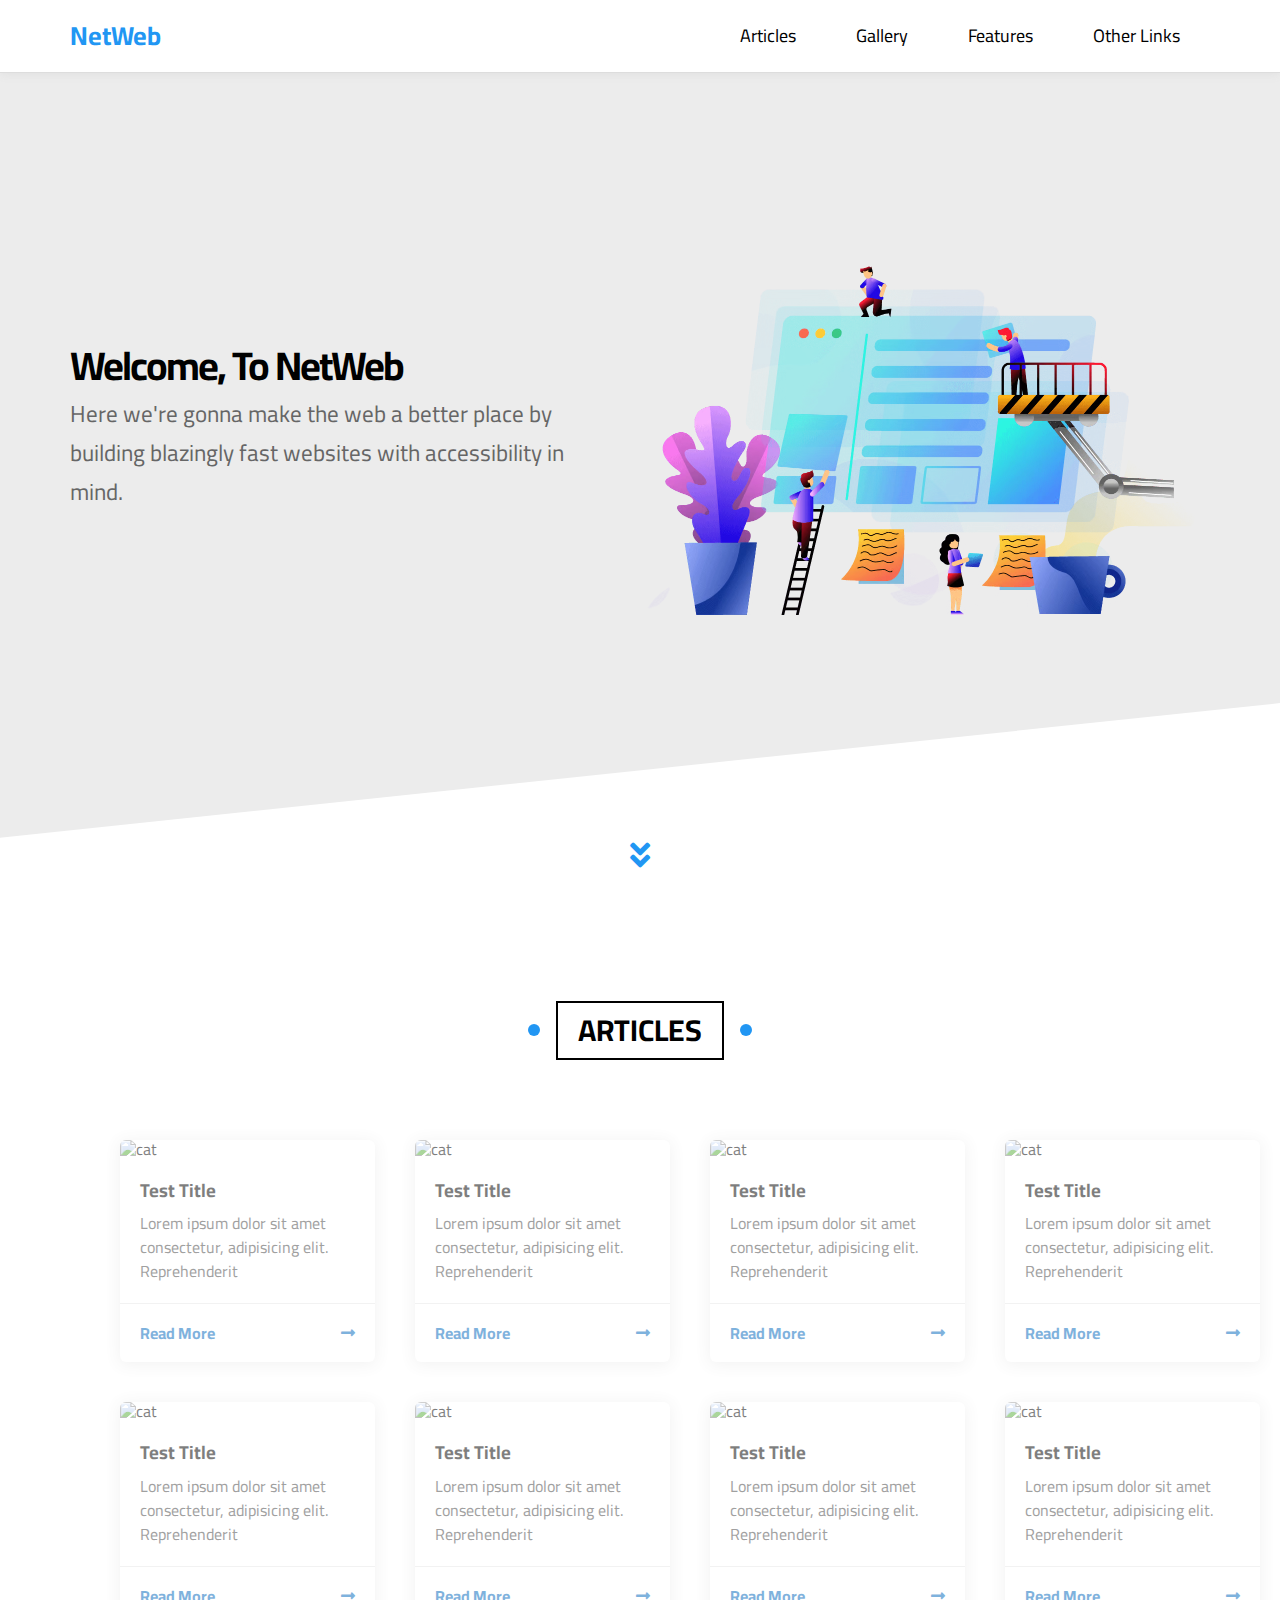
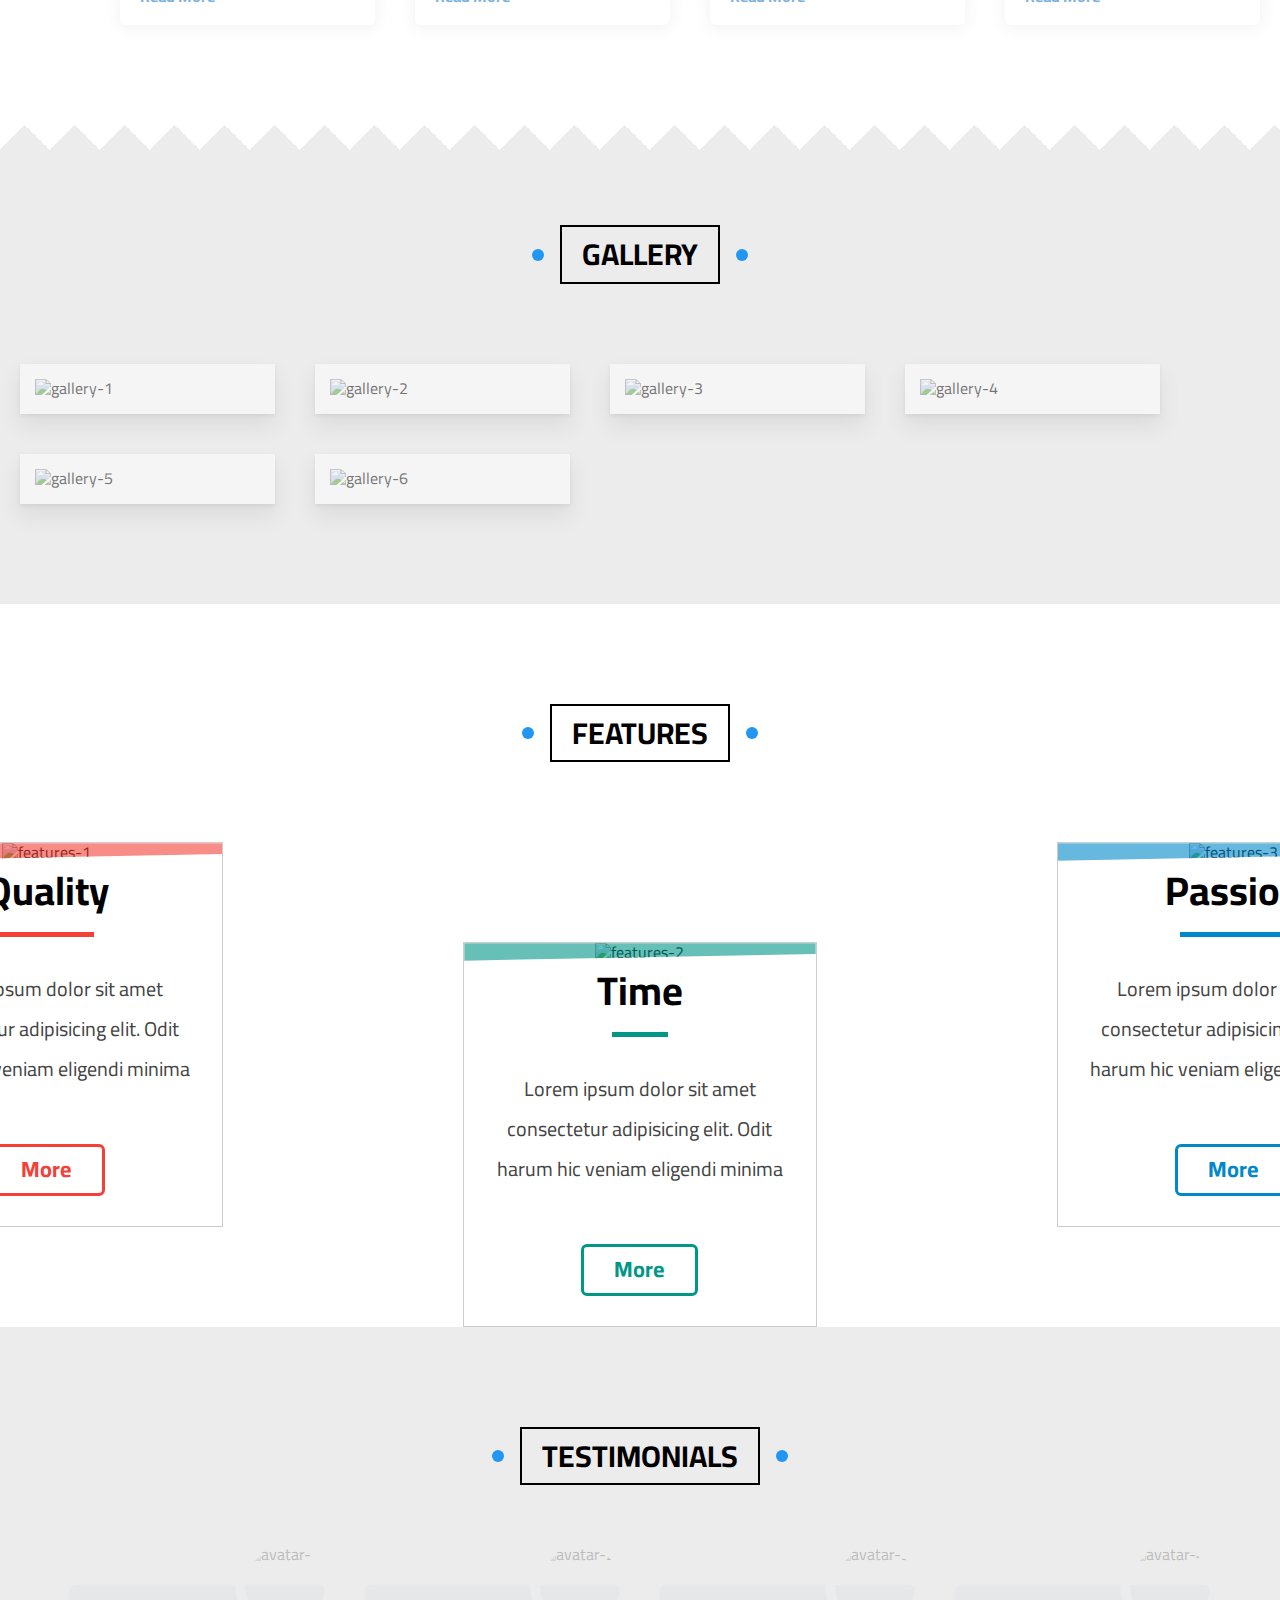
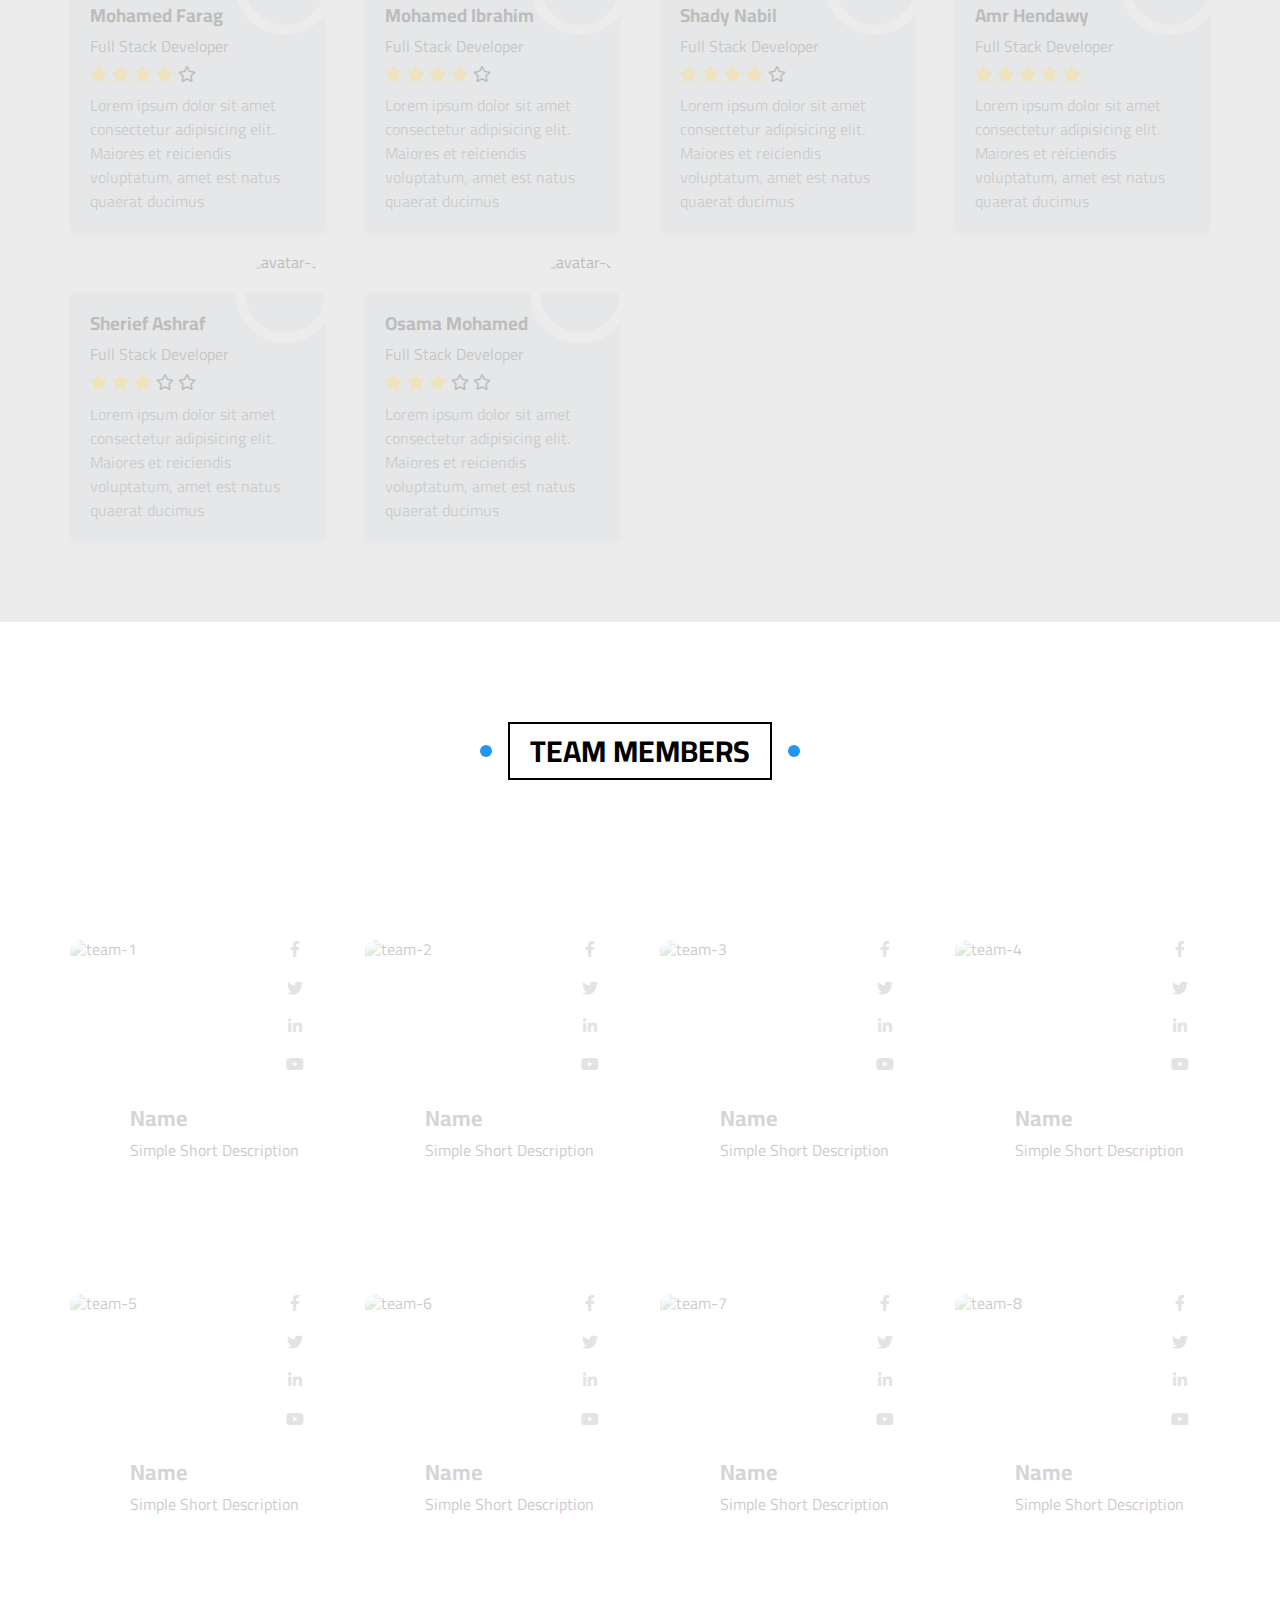
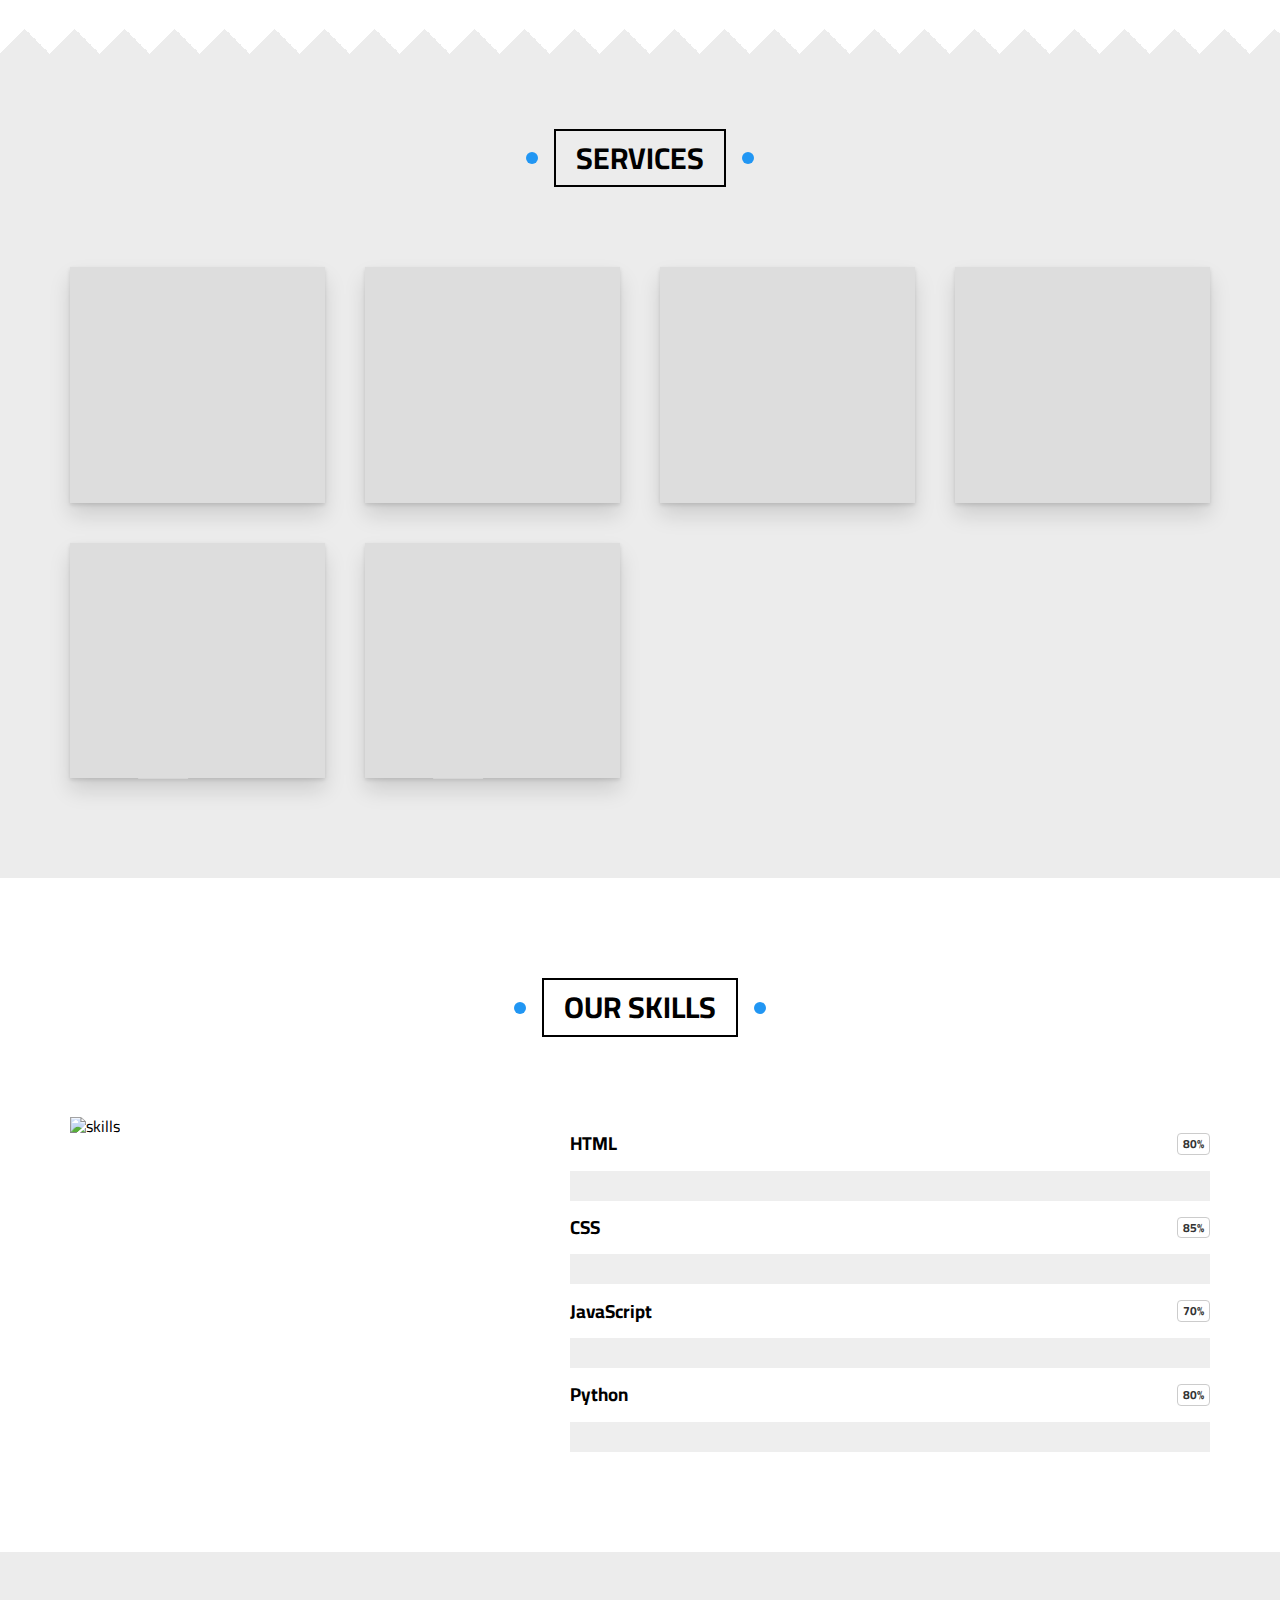
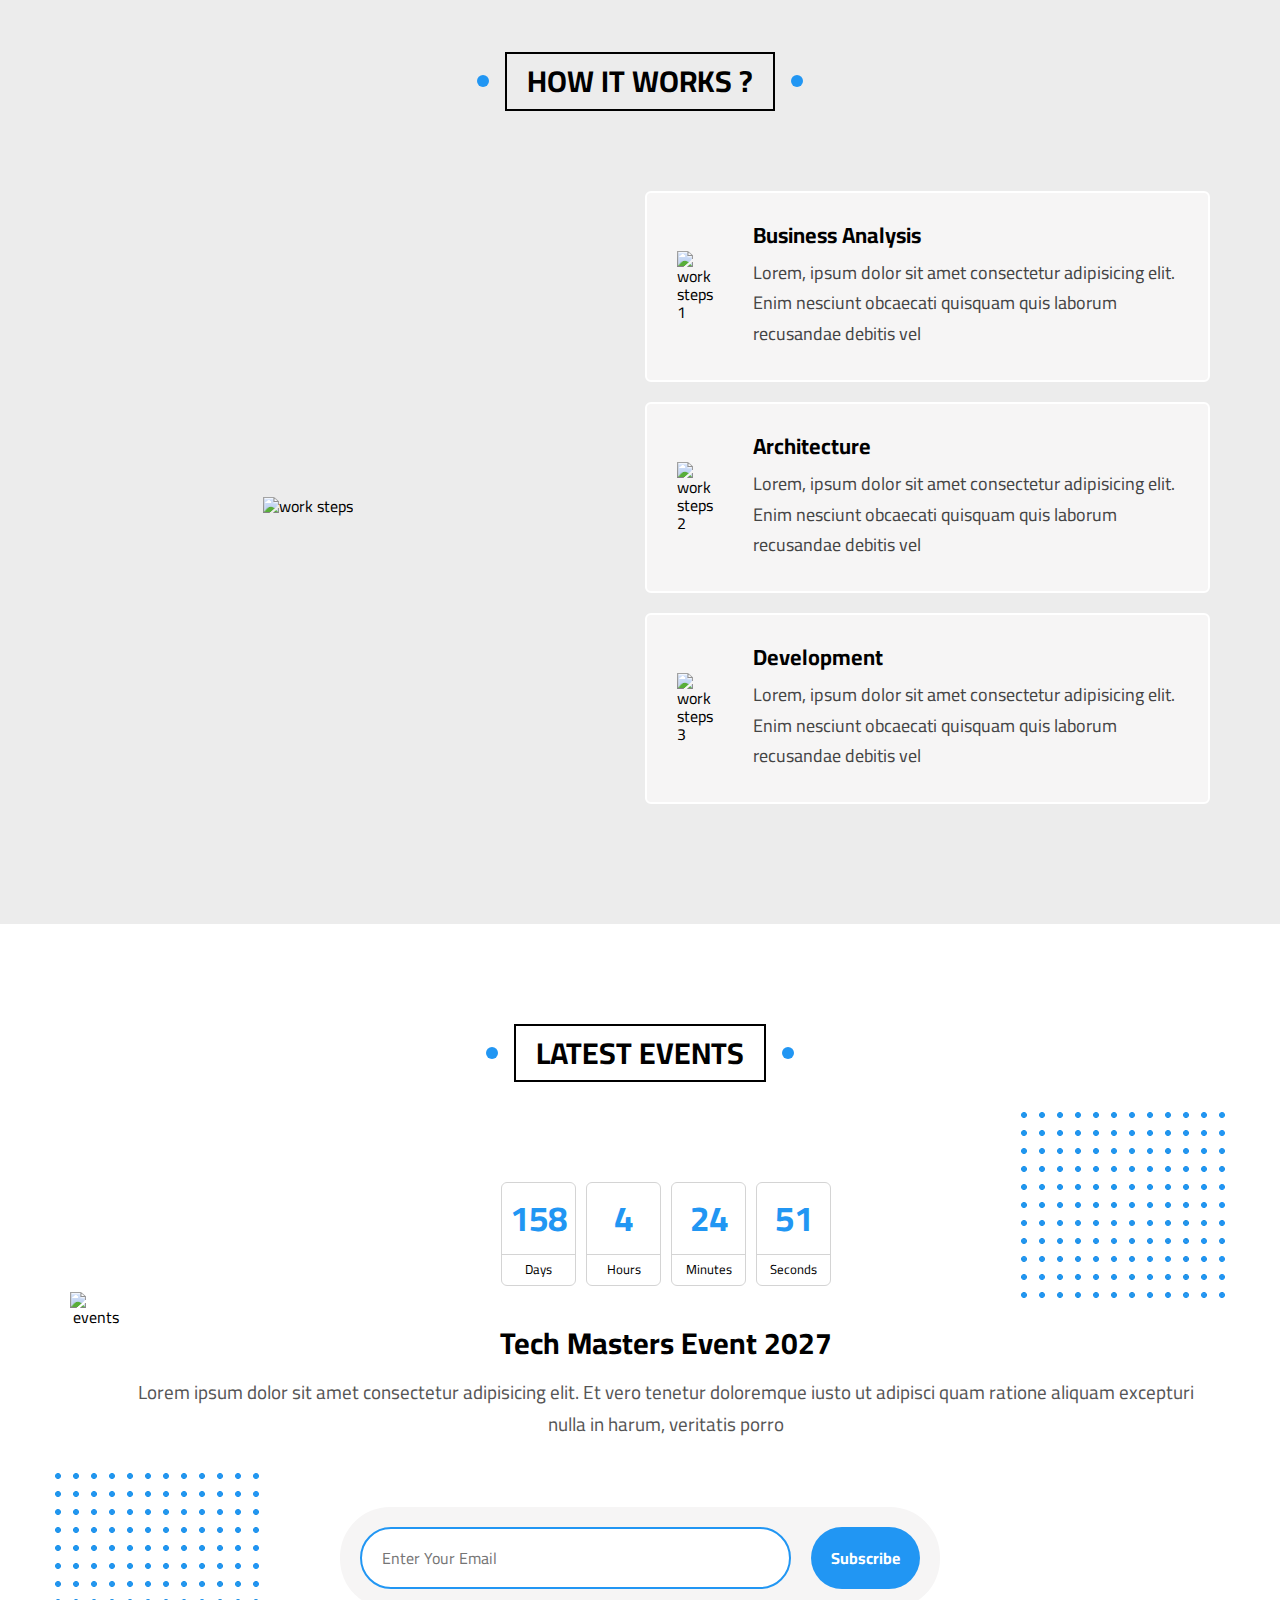
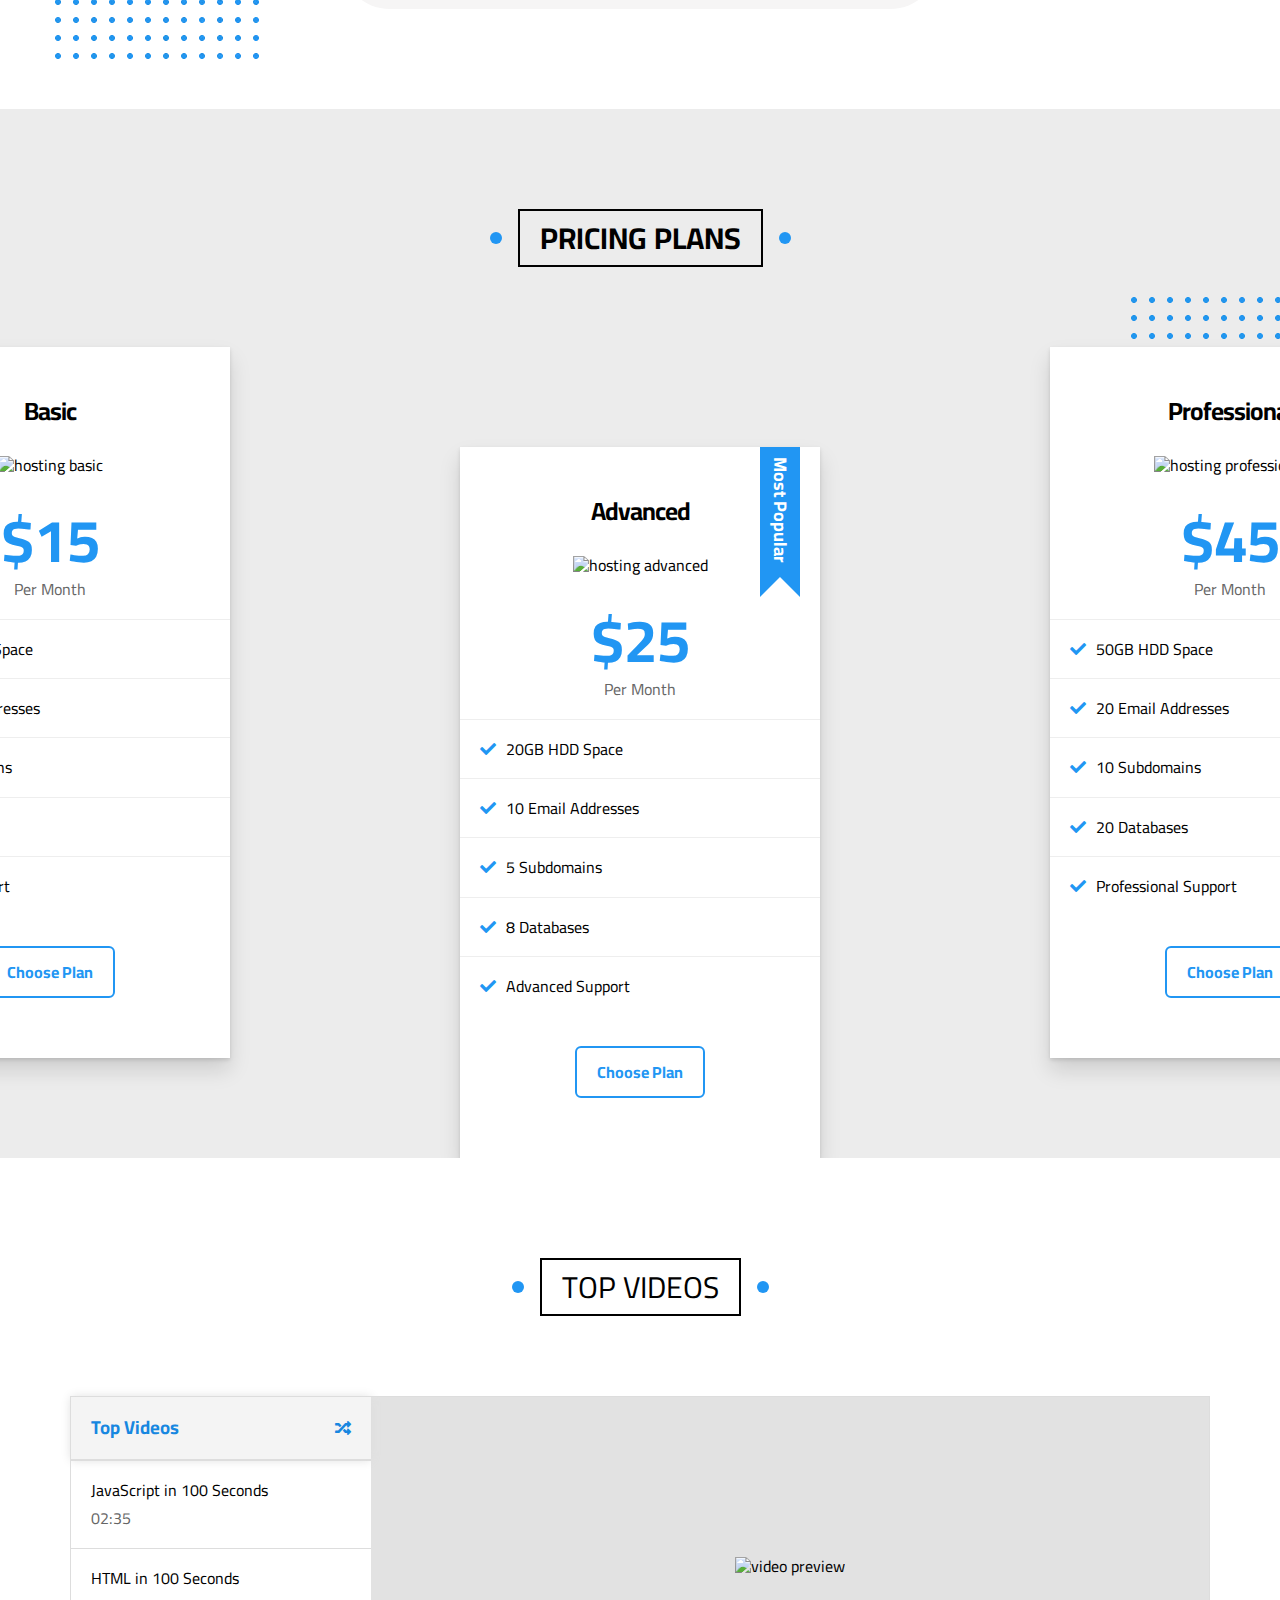
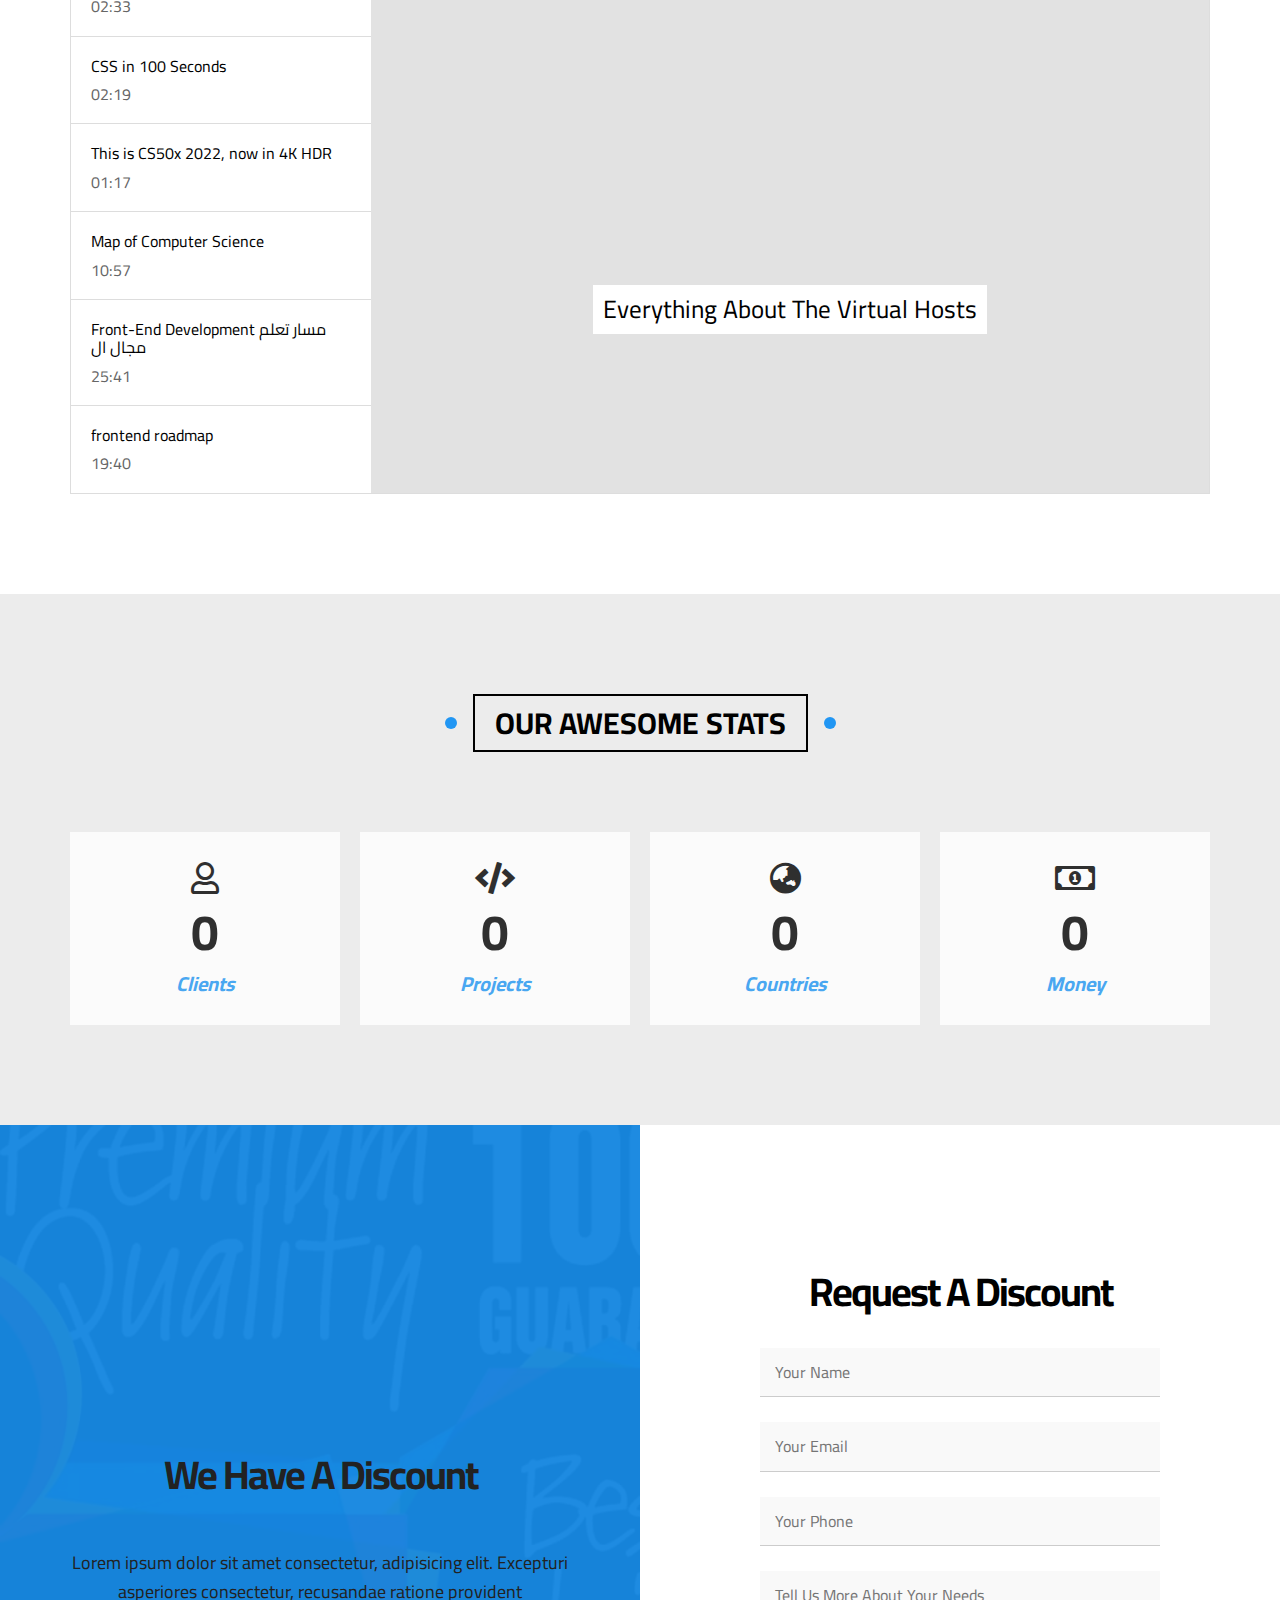
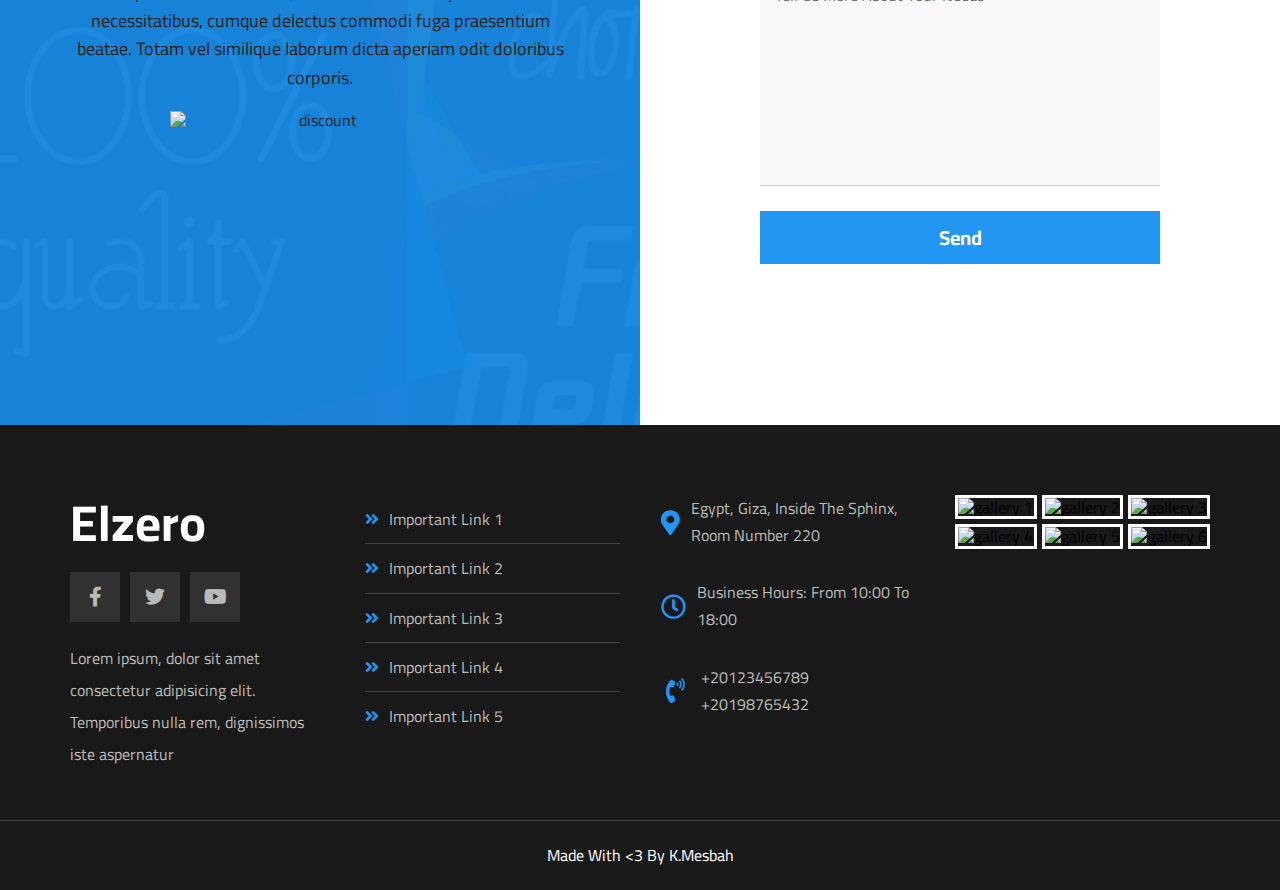
<file: index.html>
<!DOCTYPE html>
<html lang="en-US">
  <head>
    <meta charset="UTF-8" />
    <meta http-equiv="X-UA-Compatible" content="IE=edge" />
    <meta name="viewport" content="width=device-width, initial-scale=1.0" />
    <title>NetWeb</title>
    <!-- SEO -->
    <meta
      name="description"
      content="NetWeb Is Tech Company That Makes The Internet A Better Place"
    />
    <link rel="canonical" href="https://example.com" />
    <!-- Fav Icon -->
    <link rel="shortcut icon" href="images/globe.avif" type="image/avif" />
    <!-- Main minified Template CSS File -->
    <!-- <link rel="stylesheet" href="css/style.min.css" /> -->
    <!-- Render All Elements Normally -->
    <link rel="stylesheet" href="css/normalize.css" />
    <!-- Main Template CSS File -->
    <link rel="stylesheet" href="css/style.css" />
    <!-- Font Awesome Library -->
    <link rel="stylesheet" href="css/all.min.css" />
    <!-- Styles -->
    <!-- <link rel="stylesheet" href="css/styles.css" /> -->
    <!-- Google Fonts -->
    <link rel="preconnect" href="https://fonts.googleapis.com" />
    <link rel="preconnect" href="https://fonts.gstatic.com" crossorigin />
    <link
      href="https://fonts.googleapis.com/css2?family=Cairo:wght@300;400;700&#038;display=swap"
      rel="stylesheet"
    />
    <script src="js/script.js" defer></script>
  </head>
  <body>
    <!-- header -->
    <header id="header">
      <div class="container">
        <a class="logo" id="logo" href="#">NetWeb</a>
        <nav>
          <menu class="links">
            <li name="articles">
              <a name="articles" href="#articles">articles</a>
            </li>
            <li name="gallery">
              <a name="gallery" href="#gallery">gallery</a>
            </li>
            <li name="features">
              <a name="features" href="#features">features</a>
            </li>
            <li name="other links">
              <a name="other links" href="#" id="show-mega-menu">other links</a>
            </li>
          </menu>
        </nav>
        <div class="mega-menu">
          <div class="img">
            <img data-src="images/megamenu.avif" alt="mega menu" />
          </div>
          <menu>
            <li name="testimonials">
              <a href="#testimonials" name="testimonials">
                <i class="far fa-comments fa-fw"></i> Testimonials
              </a>
            </li>
            <li name="team">
              <a href="#team" name="team">
                <i class="far fa-user fa-fw"></i> Team Members
              </a>
            </li>
            <li name="services">
              <a href="#services" name="services">
                <i class="far fa-building fa-fw"></i> Services
              </a>
            </li>
            <li name="skills">
              <a href="#skills" name="skills">
                <i class="far fa-check-circle fa-fw"></i> Our Skills
              </a>
            </li>
            <li name="how-it-works">
              <a href="#how-it-works" name="how-it-works">
                <i class="far fa-clipboard fa-fw"></i> How It Works
              </a>
            </li>
          </menu>
          <menu>
            <li name="events">
              <a href="#events" name="events">
                <i class="far fa-calendar-alt fa-fw"></i> Events
              </a>
            </li>
            <li name="plans">
              <a href="#plans" name="plans">
                <i class="fas fa-server fa-fw"></i> Pricing Plans
              </a>
            </li>
            <li name="videos">
              <a href="#videos" name="videos">
                <i class="far fa-play-circle fa-fw"></i> Top Videos
              </a>
            </li>
            <li name="stats">
              <a href="#stats" name="stats">
                <i class="far fa-chart-bar fa-fw"></i> Stats
              </a>
            </li>
            <li name="discount">
              <a href="#discount" name="discount">
                <i class="fas fa-percent fa-fw"></i> Request A Discount
              </a>
            </li>
          </menu>
        </div>
      </div>
    </header>
    <!-- main -->
    <main id="main">
      <!-- landing -->
      <section class="landing" id="landing">
        <div class="container">
          <div class="text">
            <h1>Welcome, To NetWeb</h1>
            <p>
              Here we're gonna make the web a better place by building blazingly
              fast websites with accessibility in mind.
            </p>
          </div>
          <div class="img">
            <img
              data-src="images/landing-image.avif"
              alt="landing image"
              id="img"
            />
          </div>
          <a title="articles" href="#articles" class="go-down" name="go down">
            <i class="fas fa-angle-double-down fa-2x"></i>
          </a>
        </div>
      </section>
      <!-- articles -->
      <section class="articles" id="articles">
        <h2 class="main-title">articles</h2>
        <div class="container">
          <div class="box">
            <div class="wrapper">
              <img data-src="images/cat-01.avif" alt="cat" />
              <div class="content">
                <h3>Test Title</h3>
                <p>
                  Lorem ipsum dolor sit amet consectetur, adipisicing elit.
                  Reprehenderit
                </p>
              </div>
              <div class="info">
                <a href="#" name="read more">Read More</a>
                <i class="fas fa-long-arrow-alt-right"></i>
              </div>
            </div>
          </div>
          <div class="box">
            <div class="wrapper">
              <img data-src="images/cat-02.avif" alt="cat" />
              <div class="content">
                <h3>Test Title</h3>
                <p>
                  Lorem ipsum dolor sit amet consectetur, adipisicing elit.
                  Reprehenderit
                </p>
              </div>
              <div class="info">
                <a href="#" name="read more">Read More</a>
                <i class="fas fa-long-arrow-alt-right"></i>
              </div>
            </div>
          </div>
          <div class="box">
            <div class="wrapper">
              <img data-src="images/cat-03.avif" alt="cat" />
              <div class="content">
                <h3>Test Title</h3>
                <p>
                  Lorem ipsum dolor sit amet consectetur, adipisicing elit.
                  Reprehenderit
                </p>
              </div>
              <div class="info">
                <a href="#" name="read more">Read More</a>
                <i class="fas fa-long-arrow-alt-right"></i>
              </div>
            </div>
          </div>
          <div class="box">
            <div class="wrapper">
              <img data-src="images/cat-04.avif" alt="cat" />
              <div class="content">
                <h3>Test Title</h3>
                <p>
                  Lorem ipsum dolor sit amet consectetur, adipisicing elit.
                  Reprehenderit
                </p>
              </div>
              <div class="info">
                <a href="#" name="read more">Read More</a>
                <i class="fas fa-long-arrow-alt-right"></i>
              </div>
            </div>
          </div>
          <div class="box">
            <div class="wrapper">
              <img data-src="images/cat-05.avif" alt="cat" />
              <div class="content">
                <h3>Test Title</h3>
                <p>
                  Lorem ipsum dolor sit amet consectetur, adipisicing elit.
                  Reprehenderit
                </p>
              </div>
              <div class="info">
                <a href="#" name="read more">Read More</a>
                <i class="fas fa-long-arrow-alt-right"></i>
              </div>
            </div>
          </div>
          <div class="box">
            <div class="wrapper">
              <img data-src="images/cat-06.avif" alt="cat" />
              <div class="content">
                <h3>Test Title</h3>
                <p>
                  Lorem ipsum dolor sit amet consectetur, adipisicing elit.
                  Reprehenderit
                </p>
              </div>
              <div class="info">
                <a href="#" name="read more">Read More</a>
                <i class="fas fa-long-arrow-alt-right"></i>
              </div>
            </div>
          </div>
          <div class="box">
            <div class="wrapper">
              <img data-src="images/cat-07.avif" alt="cat" />
              <div class="content">
                <h3>Test Title</h3>
                <p>
                  Lorem ipsum dolor sit amet consectetur, adipisicing elit.
                  Reprehenderit
                </p>
              </div>
              <div class="info">
                <a href="#" name="read more">Read More</a>
                <i class="fas fa-long-arrow-alt-right"></i>
              </div>
            </div>
          </div>
          <div class="box">
            <div class="wrapper">
              <img data-src="images/cat-08.avif" alt="cat" />
              <div class="content">
                <h3>Test Title</h3>
                <p>
                  Lorem ipsum dolor sit amet consectetur, adipisicing elit.
                  Reprehenderit
                </p>
              </div>
              <div class="info">
                <a href="#" name="read more">Read More</a>
                <i class="fas fa-long-arrow-alt-right"></i>
              </div>
            </div>
          </div>
        </div>
      </section>
      <!-- spikes -->
      <div class="spikes"></div>
      <!-- gallery -->
      <section class="gallery" id="gallery">
        <h2 class="main-title">Gallery</h2>
        <div class="container">
          <div class="box">
            <div class="wrapper">
              <div class="image">
                <img data-src="images/gallery-01.avif" alt="gallery-1" />
              </div>
            </div>
          </div>
          <div class="box">
            <div class="wrapper">
              <div class="image">
                <img data-src="images/gallery-02.avif" alt="gallery-2" />
              </div>
            </div>
          </div>
          <div class="box">
            <div class="wrapper">
              <div class="image">
                <img data-src="images/gallery-03.avif" alt="gallery-3" />
              </div>
            </div>
          </div>
          <div class="box">
            <div class="wrapper">
              <div class="image">
                <img data-src="images/gallery-04.avif" alt="gallery-4" />
              </div>
            </div>
          </div>
          <div class="box">
            <div class="wrapper">
              <div class="image">
                <img data-src="images/gallery-05.avif" alt="gallery-5" />
              </div>
            </div>
          </div>
          <div class="box">
            <div class="wrapper">
              <div class="image">
                <img data-src="images/gallery-06.avif" alt="gallery-6" />
              </div>
            </div>
          </div>
        </div>
      </section>
      <!-- features -->
      <section class="features" id="features">
        <h2 class="main-title">Features</h2>
        <div class="container">
          <div class="box quality">
            <div class="image">
              <img data-src="images/features-01.avif" alt="features-1" />
            </div>
            <h2>Quality</h2>
            <p>
              Lorem ipsum dolor sit amet consectetur adipisicing elit. Odit
              harum hic veniam eligendi minima
            </p>
            <a href="#" name="more">More</a>
          </div>
          <div class="box time">
            <div class="image">
              <img data-src="images/features-02.avif" alt="features-2" />
            </div>
            <h2>Time</h2>
            <p>
              Lorem ipsum dolor sit amet consectetur adipisicing elit. Odit
              harum hic veniam eligendi minima
            </p>
            <a href="#" name="more">More</a>
          </div>
          <div class="box passion">
            <div class="image">
              <img data-src="images/features-03.avif" alt="features-3" />
            </div>
            <h2>Passion</h2>
            <p>
              Lorem ipsum dolor sit amet consectetur adipisicing elit. Odit
              harum hic veniam eligendi minima
            </p>
            <a href="#" name="more">More</a>
          </div>
        </div>
      </section>
      <!-- testimonials -->
      <section class="testimonials" id="testimonials">
        <h2 class="main-title">Testimonials</h2>
        <div class="container">
          <div class="box">
            <div class="wrapper">
              <img data-src="images/avatar-01.avif" alt="avatar-1" />
              <h3>Mohamed Farag</h3>
              <span class="title">Full Stack Developer</span>
              <div class="rate">
                <i class="filled fas fa-star"></i>
                <i class="filled fas fa-star"></i>
                <i class="filled fas fa-star"></i>
                <i class="filled fas fa-star"></i>
                <i class="far fa-star"></i>
              </div>
              <p>
                Lorem ipsum dolor sit amet consectetur adipisicing elit. Maiores
                et reiciendis voluptatum, amet est natus quaerat ducimus
              </p>
            </div>
          </div>
          <div class="box">
            <div class="wrapper">
              <img data-src="images/avatar-02.avif" alt="avatar-2" />
              <h3>Mohamed Ibrahim</h3>
              <span class="title">Full Stack Developer</span>
              <div class="rate">
                <i class="filled fas fa-star"></i>
                <i class="filled fas fa-star"></i>
                <i class="filled fas fa-star"></i>
                <i class="filled fas fa-star"></i>
                <i class="far fa-star"></i>
              </div>
              <p>
                Lorem ipsum dolor sit amet consectetur adipisicing elit. Maiores
                et reiciendis voluptatum, amet est natus quaerat ducimus
              </p>
            </div>
          </div>
          <div class="box">
            <div class="wrapper">
              <img data-src="images/avatar-03.avif" alt="avatar-3" />
              <h3>Shady Nabil</h3>
              <span class="title">Full Stack Developer</span>
              <div class="rate">
                <i class="filled fas fa-star"></i>
                <i class="filled fas fa-star"></i>
                <i class="filled fas fa-star"></i>
                <i class="filled fas fa-star"></i>
                <i class="far fa-star"></i>
              </div>
              <p>
                Lorem ipsum dolor sit amet consectetur adipisicing elit. Maiores
                et reiciendis voluptatum, amet est natus quaerat ducimus
              </p>
            </div>
          </div>
          <div class="box">
            <div class="wrapper">
              <img data-src="images/avatar-04.avif" alt="avatar-4" />
              <h3>Amr Hendawy</h3>
              <span class="title">Full Stack Developer</span>
              <div class="rate">
                <i class="filled fas fa-star"></i>
                <i class="filled fas fa-star"></i>
                <i class="filled fas fa-star"></i>
                <i class="filled fas fa-star"></i>
                <i class="filled fas fa-star"></i>
              </div>
              <p>
                Lorem ipsum dolor sit amet consectetur adipisicing elit. Maiores
                et reiciendis voluptatum, amet est natus quaerat ducimus
              </p>
            </div>
          </div>
          <div class="box">
            <div class="wrapper">
              <img data-src="images/avatar-05.avif" alt="avatar-5" />
              <h3>Sherief Ashraf</h3>
              <span class="title">Full Stack Developer</span>
              <div class="rate">
                <i class="filled fas fa-star"></i>
                <i class="filled fas fa-star"></i>
                <i class="filled fas fa-star"></i>
                <i class="far fa-star"></i>
                <i class="far fa-star"></i>
              </div>
              <p>
                Lorem ipsum dolor sit amet consectetur adipisicing elit. Maiores
                et reiciendis voluptatum, amet est natus quaerat ducimus
              </p>
            </div>
          </div>
          <div class="box">
            <div class="wrapper">
              <img data-src="images/avatar-06.avif" alt="avatar-6" />
              <h3>Osama Mohamed</h3>
              <span class="title">Full Stack Developer</span>
              <div class="rate">
                <i class="filled fas fa-star"></i>
                <i class="filled fas fa-star"></i>
                <i class="filled fas fa-star"></i>
                <i class="far fa-star"></i>
                <i class="far fa-star"></i>
              </div>
              <p>
                Lorem ipsum dolor sit amet consectetur adipisicing elit. Maiores
                et reiciendis voluptatum, amet est natus quaerat ducimus
              </p>
            </div>
          </div>
        </div>
      </section>
      <!-- team members -->
      <section class="team" id="team">
        <h2 class="main-title">Team Members</h2>
        <div class="container">
          <div class="box">
            <div class="wrapper">
              <div class="data">
                <img data-src="images/team-01.avif" alt="team-1" />
                <div class="links">
                  <a title="facebook" href="#" name="facebook">
                    <i class="fab fa-facebook-f"></i>
                  </a>
                  <a title="twitter" href="#" name="twitter">
                    <i class="fab fa-twitter"></i>
                  </a>
                  <a title="linked-in" href="#" name="linked in">
                    <i class="fab fa-linkedin-in"></i>
                  </a>
                  <a title="youtube" href="#" name="youtube">
                    <i class="fab fa-youtube"></i>
                  </a>
                </div>
              </div>
              <div class="info">
                <h3>Name</h3>
                <p>Simple Short Description</p>
              </div>
            </div>
          </div>
          <div class="box">
            <div class="wrapper">
              <div class="data">
                <img data-src="images/team-02.avif" alt="team-2" />
                <div class="links">
                  <a title="facebook" href="#" name="facebook">
                    <i class="fab fa-facebook-f"></i>
                  </a>
                  <a title="twitter" href="#" name="twitter">
                    <i class="fab fa-twitter"></i>
                  </a>
                  <a title="linked-in" href="#" name="linked in">
                    <i class="fab fa-linkedin-in"></i>
                  </a>
                  <a title="youtube" href="#" name="youtube">
                    <i class="fab fa-youtube"></i>
                  </a>
                </div>
              </div>
              <div class="info">
                <h3>Name</h3>
                <p>Simple Short Description</p>
              </div>
            </div>
          </div>
          <div class="box">
            <div class="wrapper">
              <div class="data">
                <img data-src="images/team-03.avif" alt="team-3" />
                <div class="links">
                  <a title="facebook" href="#" name="facebook">
                    <i class="fab fa-facebook-f"></i>
                  </a>
                  <a title="twitter" href="#" name="twitter">
                    <i class="fab fa-twitter"></i>
                  </a>
                  <a title="linked-in" href="#" name="linked in">
                    <i class="fab fa-linkedin-in"></i>
                  </a>
                  <a title="youtube" href="#" name="youtube">
                    <i class="fab fa-youtube"></i>
                  </a>
                </div>
              </div>
              <div class="info">
                <h3>Name</h3>
                <p>Simple Short Description</p>
              </div>
            </div>
          </div>
          <div class="box">
            <div class="wrapper">
              <div class="data">
                <img data-src="images/team-04.avif" alt="team-4" />
                <div class="links">
                  <a title="facebook" href="#" name="facebook">
                    <i class="fab fa-facebook-f"></i>
                  </a>
                  <a title="twitter" href="#" name="twitter">
                    <i class="fab fa-twitter"></i>
                  </a>
                  <a title="linked-in" href="#" name="linked in">
                    <i class="fab fa-linkedin-in"></i>
                  </a>
                  <a title="youtube" href="#" name="youtube">
                    <i class="fab fa-youtube"></i>
                  </a>
                </div>
              </div>
              <div class="info">
                <h3>Name</h3>
                <p>Simple Short Description</p>
              </div>
            </div>
          </div>
          <div class="box">
            <div class="wrapper">
              <div class="data">
                <img data-src="images/team-05.avif" alt="team-5" />
                <div class="links">
                  <a title="facebook" href="#" name="facebook">
                    <i class="fab fa-facebook-f"></i>
                  </a>
                  <a title="twitter" href="#" name="twitter">
                    <i class="fab fa-twitter"></i>
                  </a>
                  <a title="linked-in" href="#" name="linked in">
                    <i class="fab fa-linkedin-in"></i>
                  </a>
                  <a title="youtube" href="#" name="youtube">
                    <i class="fab fa-youtube"></i>
                  </a>
                </div>
              </div>
              <div class="info">
                <h3>Name</h3>
                <p>Simple Short Description</p>
              </div>
            </div>
          </div>
          <div class="box">
            <div class="wrapper">
              <div class="data">
                <img data-src="images/team-06.avif" alt="team-6" />
                <div class="links">
                  <a title="facebook" href="#" name="facebook">
                    <i class="fab fa-facebook-f"></i>
                  </a>
                  <a title="twitter" href="#" name="twitter">
                    <i class="fab fa-twitter"></i>
                  </a>
                  <a title="linked-in" href="#" name="linked in">
                    <i class="fab fa-linkedin-in"></i>
                  </a>
                  <a title="youtube" href="#" name="youtube">
                    <i class="fab fa-youtube"></i>
                  </a>
                </div>
              </div>
              <div class="info">
                <h3>Name</h3>
                <p>Simple Short Description</p>
              </div>
            </div>
          </div>
          <div class="box">
            <div class="wrapper">
              <div class="data">
                <img data-src="images/team-07.avif" alt="team-7" />
                <div class="links">
                  <a title="facebook" href="#" name="facebook">
                    <i class="fab fa-facebook-f"></i>
                  </a>
                  <a title="twitter" href="#" name="twitter">
                    <i class="fab fa-twitter"></i>
                  </a>
                  <a title="linked-in" href="#" name="linked in">
                    <i class="fab fa-linkedin-in"></i>
                  </a>
                  <a title="youtube" href="#" name="youtube">
                    <i class="fab fa-youtube"></i>
                  </a>
                </div>
              </div>
              <div class="info">
                <h3>Name</h3>
                <p>Simple Short Description</p>
              </div>
            </div>
          </div>
          <div class="box">
            <div class="wrapper">
              <div class="data">
                <img data-src="images/team-08.avif" alt="team-8" />
                <div class="links">
                  <a title="facebook" href="#" name="facebook">
                    <i class="fab fa-facebook-f"></i>
                  </a>
                  <a title="twitter" href="#" name="twitter">
                    <i class="fab fa-twitter"></i>
                  </a>
                  <a title="linked-in" href="#" name="linked in">
                    <i class="fab fa-linkedin-in"></i>
                  </a>
                  <a title="youtube" href="#" name="youtube">
                    <i class="fab fa-youtube"></i>
                  </a>
                </div>
              </div>
              <div class="info">
                <h3>Name</h3>
                <p>Simple Short Description</p>
              </div>
            </div>
          </div>
        </div>
      </section>
      <!-- spikes -->
      <div class="spikes"></div>
      <!-- services -->
      <section class="services" id="services">
        <h2 class="main-title">Services</h2>
        <div class="container">
          <div class="box">
            <div class="cover"></div>
            <div class="wrapper">
              <i class="fas fa-user-shield fa-4x"></i>
              <h3>Security</h3>
              <div class="info">
                <a href="#" name="details">Details</a>
              </div>
            </div>
          </div>
          <div class="box">
            <div class="cover"></div>
            <div class="wrapper">
              <i class="fas fa-tools fa-4x"></i>
              <h3>Fixing Issues</h3>
              <div class="info">
                <a href="#" name="details">Details</a>
              </div>
            </div>
          </div>
          <div class="box">
            <div class="cover"></div>
            <div class="wrapper">
              <i class="fas fa-map-marked-alt fa-4x"></i>
              <h3>Location</h3>
              <div class="info">
                <a href="#" name="details">Details</a>
              </div>
            </div>
          </div>
          <div class="box">
            <div class="cover"></div>
            <div class="wrapper">
              <i class="fas fa-laptop-code fa-4x"></i>
              <h3>Coding</h3>
              <div class="info">
                <a href="#" name="details">Details</a>
              </div>
            </div>
          </div>
          <div class="box">
            <div class="cover"></div>
            <div class="wrapper">
              <i class="fas fa-palette fa-4x"></i>
              <h3>Security</h3>
              <div class="info">
                <a href="#" name="design">Design</a>
              </div>
            </div>
          </div>
          <div class="box">
            <div class="cover"></div>
            <div class="wrapper">
              <i class="fas fa-bullhorn fa-4x"></i>
              <h3>Marketing</h3>
              <div class="info">
                <a href="#" name="details">Details</a>
              </div>
            </div>
          </div>
        </div>
      </section>
      <!-- skills -->
      <section class="skills" id="skills">
        <h2 class="main-title">Our Skills</h2>
        <div class="container">
          <div class="img">
            <img data-src="images/skills.avif" alt="skills" />
          </div>
          <div class="skills-list">
            <div class="skill">
              <h3>
                HTML
                <span class="percent">80%</span>
              </h3>
              <div class="progress-bar">
                <div class="fill" data-width="80%"></div>
              </div>
            </div>
            <div class="skill">
              <h3>
                CSS
                <span class="percent">85%</span>
              </h3>
              <div class="progress-bar">
                <div class="fill" data-width="85%"></div>
              </div>
            </div>
            <div class="skill">
              <h3>
                JavaScript
                <span class="percent">70%</span>
              </h3>
              <div class="progress-bar">
                <div class="fill" data-width="70%"></div>
              </div>
            </div>
            <div class="skill">
              <h3>
                Python
                <span class="percent">80%</span>
              </h3>
              <div class="progress-bar">
                <div class="fill" data-width="80%"></div>
              </div>
            </div>
          </div>
        </div>
      </section>
      <!-- how it works -->
      <section class="how-it-works" id="how-it-works">
        <h2 class="main-title">How It Works ?</h2>
        <div class="container">
          <div class="img">
            <img data-src="images/work-steps.avif" alt="work steps" />
          </div>
          <div class="boxes">
            <div class="box">
              <img data-src="images/work-steps-1.avif" alt="work steps 1" />
              <div class="info">
                <h3>Business Analysis</h3>
                <p>
                  Lorem, ipsum dolor sit amet consectetur adipisicing elit. Enim
                  nesciunt obcaecati quisquam quis laborum recusandae debitis
                  vel
                </p>
              </div>
            </div>
            <div class="box">
              <img data-src="images/work-steps-2.avif" alt="work steps 2" />
              <div class="info">
                <h3>Architecture</h3>
                <p>
                  Lorem, ipsum dolor sit amet consectetur adipisicing elit. Enim
                  nesciunt obcaecati quisquam quis laborum recusandae debitis
                  vel
                </p>
              </div>
            </div>
            <div class="box">
              <img data-src="images/work-steps-3.avif" alt="work steps 3" />
              <div class="info">
                <h3>Development</h3>
                <p>
                  Lorem, ipsum dolor sit amet consectetur adipisicing elit. Enim
                  nesciunt obcaecati quisquam quis laborum recusandae debitis
                  vel
                </p>
              </div>
            </div>
          </div>
        </div>
      </section>
      <!-- events -->
      <section class="events" id="events">
        <h2 class="main-title">Latest Events</h2>
        <div class="container">
          <div class="wrapper">
            <img data-src="images/events.avif" alt="events" />
            <div class="info">
              <div class="time">
                <div class="unit">
                  <span class="days">0</span>
                  <span>Days</span>
                </div>
                <div class="unit">
                  <span class="hours">0</span>
                  <span>Hours</span>
                </div>
                <div class="unit">
                  <span class="minutes">0</span>
                  <span>Minutes</span>
                </div>
                <div class="unit">
                  <span class="seconds">0</span>
                  <span>Seconds</span>
                </div>
              </div>
              <h2 class="title" id="event-date">Tech Masters Event 2023</h2>
              <p class="description">
                Lorem ipsum dolor sit amet consectetur adipisicing elit. Et vero
                tenetur doloremque iusto ut adipisci quam ratione aliquam
                excepturi nulla in harum, veritatis porro
              </p>
            </div>
          </div>
          <form action="#" class="subscribe">
            <input type="email" placeholder="Enter Your Email" />
            <input type="submit" value="Subscribe" />
          </form>
        </div>
      </section>
      <!-- pricing plans -->
      <section class="plans" id="plans">
        <h2 class="main-title">Pricing Plans</h2>
        <div class="container">
          <div class="box">
            <div class="wrapper basic">
              <h3>Basic</h3>
              <img data-src="images/hosting-basic.avif" alt="hosting basic" />
              <div class="price">
                <span class="amount">$15</span>
                <span class="time">Per Month</span>
              </div>
              <menu>
                <li name="10GB HDD Space">10GB HDD Space</li>
                <li name="5 Email Addresses">5 Email Addresses</li>
                <li name="2 Subdomains">2 Subdomains</li>
                <li name="4 Databases">4 Databases</li>
                <li name="Basic Support">Basic Support</li>
              </menu>
              <a href="#" name="choose a plan">Choose Plan</a>
            </div>
          </div>
          <div class="box">
            <div class="wrapper popular advanced">
              <span class="label">Most Popular</span>
              <h3 class="title">Advanced</h3>
              <img
                data-src="images/hosting-advanced.avif"
                alt="hosting advanced"
              />
              <div class="price">
                <span class="amount">$25</span>
                <span class="time">Per Month</span>
              </div>
              <menu>
                <li name="20GB HDD Space">20GB HDD Space</li>
                <li name="10 Email Addresses">10 Email Addresses</li>
                <li name="5 Subdomains">5 Subdomains</li>
                <li name="8 Databases">8 Databases</li>
                <li name="Advanced Support">Advanced Support</li>
              </menu>
              <a href="#" name="choose a plan">Choose Plan</a>
            </div>
          </div>
          <div class="box">
            <div class="wrapper professional">
              <h3 class="title">Professional</h3>
              <img
                data-src="images/hosting-professional.avif"
                alt="hosting professional"
              />
              <div class="price">
                <span class="amount">$45</span>
                <span class="time">Per Month</span>
              </div>
              <menu>
                <li name="50GB HDD Space">50GB HDD Space</li>
                <li name="20 Email Addresses">20 Email Addresses</li>
                <li name="10 Subdomains">10 Subdomains</li>
                <li name="20 Databases">20 Databases</li>
                <li name="Professional Support">Professional Support</li>
              </menu>
              <a href="#" name="choose a plan">Choose Plan</a>
            </div>
          </div>
        </div>
      </section>
      <!-- videos -->
      <section class="videos" id="videos">
        <div class="h2 main-title">Top Videos</div>
        <div class="container">
          <div class="wrapper">
            <div class="left">
              <header>
                <h3>Top Videos</h3>
                <i class="fas fa-random" id="shuffle"></i>
              </header>
              <menu id="shuffledElements">
                <li
                  name="video"
                  data-src="https://www.youtube.com/embed/DHjqpvDnNGE?controls=0"
                >
                  <div class="des">JavaScript in 100 Seconds</div>
                  <span>02:35</span>
                </li>
                <li
                  name="video"
                  data-src="https://www.youtube.com/embed/ok-plXXHlWw?controls=0"
                >
                  <div class="des">HTML in 100 Seconds</div>
                  <span>02:33</span>
                </li>
                <li
                  name="video"
                  data-src="https://www.youtube.com/embed/OEV8gMkCHXQ?controls=0"
                >
                  <div class="des">CSS in 100 Seconds</div>
                  <span>02:19</span>
                </li>
                <li
                  name="video"
                  data-src="https://www.youtube.com/embed/NZxALvNlF-8?controls=0"
                >
                  <div class="des">This is CS50x 2022, now in 4K HDR</div>
                  <span>01:17</span>
                </li>
                <li
                  name="video"
                  data-src="https://www.youtube.com/embed/SzJ46YA_RaA?controls=0"
                >
                  <div class="des">Map of Computer Science</div>
                  <span>10:57</span>
                </li>
                <li
                  name="video"
                  data-src="https://www.youtube.com/embed/EB_9bmDrK0k?controls=0"
                >
                  <div class="des">
                    Front-End Development <bdi>مسار تعلم مجال ال</bdi>
                  </div>
                  <span>25:41</span>
                </li>
                <li
                  name="video"
                  data-src="https://www.youtube.com/embed/uheOkfZgUf0?controls=0"
                >
                  <div class="des">frontend roadmap</div>
                  <span>19:40</span>
                </li>
              </menu>
            </div>
            <div class="right">
              <img data-src="images/video-preview.avif" alt="video preview" />
              <iframe
                id="youtube-video-player"
                class="disabled"
                src="#"
                title="YouTube video player"
                frameborder="0"
                allow="accelerometer; autoplay; clipboard-write; encrypted-media; gyroscope; picture-in-picture"
                allowfullscreen
                name="Youtube"
              >
              </iframe>
              <p id="video-description" class="description">
                Everything About The Virtual Hosts
              </p>
            </div>
          </div>
        </div>
      </section>
      <!-- stats -->
      <section class="stats" id="stats">
        <h2 class="main-title">Our Awesome Stats</h2>
        <div class="container">
          <div class="box">
            <div class="animation-top-bottom-helper"></div>
            <i class="far fa-user fa-2x fa-fw"></i>
            <span class="number" data-goal="150">0</span>
            <span class="text">Clients</span>
          </div>
          <div class="box">
            <div class="animation-top-bottom-helper"></div>
            <i class="fas fa-code fa-2x fa-fw"></i>
            <span class="number" data-goal="435">0</span>
            <span class="text">Projects</span>
          </div>
          <div class="box">
            <div class="animation-top-bottom-helper"></div>
            <i class="fas fa-globe-asia fa-2x fa-fw"></i>
            <span class="number" data-goal="89">0</span>
            <span class="text">Countries</span>
          </div>
          <div class="box">
            <div class="animation-top-bottom-helper"></div>
            <i class="far fa-money-bill-alt fa-2x fa-fw"></i>
            <span class="number" data-goal="500">0</span>
            <span class="text">Money</span>
          </div>
        </div>
      </section>
      <!-- discount -->
      <div class="discount" id="discount">
        <div class="wrapper">
          <div class="left">
            <div class="content">
              <h2>We Have A Discount</h2>
              <p>
                Lorem ipsum dolor sit amet consectetur, adipisicing elit.
                Excepturi asperiores consectetur, recusandae ratione provident
                necessitatibus, cumque delectus commodi fuga praesentium beatae.
                Totam vel similique laborum dicta aperiam odit doloribus
                corporis.
              </p>
              <img data-src="images/discount.avif" alt="discount" />
            </div>
          </div>
          <div class="right">
            <form class="content">
              <h2>Request A Discount</h2>
              <input
                type="text"
                name="name"
                id="name"
                placeholder="your name"
              />
              <input
                type="email"
                name="email"
                id="email"
                placeholder="your email"
              />
              <input
                type="tel"
                name="phone"
                id="phone"
                placeholder="your phone"
              />
              <textarea
                name="message"
                id="message"
                cols="30"
                rows="10"
                spellcheck="false"
                placeholder="tell us more about your needs"
              ></textarea>
              <input type="submit" value="Send" />
            </form>
          </div>
        </div>
      </div>
    </main>
    <!-- footer -->
    <footer>
      <div class="container">
        <div class="box info">
          <h3>Elzero</h3>
          <menu class="social">
            <li name="facebook">
              <a href="#" name="facebook" class="facebook" title="facebook">
                <i class="fab fa-facebook-f"></i>
              </a>
            </li>
            <li name="twitter">
              <a href="#" name="twitter" class="twitter" title="twitter">
                <i class="fab fa-twitter"></i>
              </a>
            </li>
            <li name="youtube">
              <a href="#" name="youtube" class="youtube" title="youtube">
                <i class="fab fa-youtube"></i>
              </a>
            </li>
          </menu>
          <p class="text">
            Lorem ipsum, dolor sit amet consectetur adipisicing elit. Temporibus
            nulla rem, dignissimos iste aspernatur
          </p>
        </div>
        <div class="box links">
          <menu class="links">
            <li name="test"><a href="#" name="test">Important Link 1</a></li>
            <li name="test"><a href="#" name="test">Important Link 2</a></li>
            <li name="test"><a href="#" name="test">Important Link 3</a></li>
            <li name="test"><a href="#" name="test">Important Link 4</a></li>
            <li name="test"><a href="#" name="test">Important Link 5</a></li>
          </menu>
        </div>
        <div class="box address">
          <div class="line">
            <i class="fas fa-map-marker-alt fa-fw"></i>
            <div class="info">
              Egypt, Giza, Inside The Sphinx, Room Number 220
            </div>
          </div>
          <div class="line">
            <i class="far fa-clock fa-fw"></i>
            <div class="info">Business Hours: From 10:00 To 18:00</div>
          </div>
          <div class="line">
            <i class="fas fa-phone-volume fa-fw"></i>
            <div class="info">
              <span>+20123456789</span>
              <span>+20198765432</span>
            </div>
          </div>
        </div>
        <div class="box footer-gallery">
          <img data-src="images/gallery-01.avif" alt="gallery 1" />
          <img data-src="images/gallery-02.avif" alt="gallery 2" />
          <img data-src="images/gallery-03.avif" alt="gallery 3" />
          <img data-src="images/gallery-04.avif" alt="gallery 4" />
          <img data-src="images/gallery-05.avif" alt="gallery 5" />
          <img data-src="images/gallery-06.avif" alt="gallery 6" />
        </div>
      </div>
      <p class="copyright">Made With &lt;3 By K.Mesbah</p>
    </footer>
  </body>
</html>
</file>
<file: css/style.css>
/* Variables */
/* Global Rules */
*,
*::before,
*::after {
  margin: 0;
  padding: 0;
  box-sizing: border-box;
}

@supports (scroll-behavior: smooth) {
  html {
    scroll-behavior: smooth;
  }
}
body {
  font-family: "Cairo", sans-serif;
}

a {
  text-decoration: none;
}

menu {
  list-style: none;
}

.container {
  padding-left: 15px;
  padding-right: 15px;
  margin-left: auto;
  margin-right: auto;
}

/* Small */
@media (min-width: 768px) {
  .container {
    width: 750px;
  }
}
/* Medium */
@media (min-width: 992px) {
  .container {
    width: 970px;
  }
}
/* Large */
@media (min-width: 1200px) {
  .container {
    width: 1170px;
  }
}
/* main title */
.main-title {
  text-transform: uppercase;
  margin: 0 auto 80px;
  border: 2px solid black;
  padding: 10px 20px;
  font-size: clamp(16px, 5vw, 30px);
  width: -moz-fit-content;
  width: -webkit-fit-content;
  width: fit-content;
  position: relative;
  z-index: 1;
  transition: 300ms;
}
.main-title::before, .main-title::after {
  content: "";
  width: 12px;
  height: 12px;
  background-color: #2196f3;
  position: absolute;
  border-radius: 50%;
  top: 50%;
  transform: translateY(-50%);
}
.main-title::before {
  left: -30px;
}
.main-title::after {
  right: -30px;
}
.main-title:hover {
  color: white;
  border: 2px solid white;
  transition-delay: 0.5s;
}
.main-title:hover::before {
  z-index: -1;
  -webkit-animation: left-move 0.5s linear forwards;
          animation: left-move 0.5s linear forwards;
}
.main-title:hover::after {
  z-index: -1;
  -webkit-animation: right-move 0.5s linear forwards;
          animation: right-move 0.5s linear forwards;
}
@-webkit-keyframes right-move {
  to {
    width: 55%;
    height: 100%;
    border-radius: inherit;
    right: 0;
  }
}
@keyframes right-move {
  to {
    width: 55%;
    height: 100%;
    border-radius: inherit;
    right: 0;
  }
}
@-webkit-keyframes left-move {
  to {
    width: 55%;
    height: 100%;
    border-radius: inherit;
    left: 0;
  }
}
@keyframes left-move {
  to {
    width: 55%;
    height: 100%;
    border-radius: inherit;
    left: 0;
  }
}

img {
  max-width: 100%;
  min-width: 20px;
  min-height: 20px;
}

.spikes {
  position: relative;
  background: #2c3e50;
}
.spikes::after {
  content: "";
  position: absolute;
  right: 0;
  left: 0%;
  top: 100%;
  display: block;
  height: 50px;
  background-size: 50px 100%;
  background-image: linear-gradient(135deg, #fff 25%, transparent 25%), linear-gradient(225deg, #fff 25%, transparent 25%);
  background-position: 0 0;
}

/* Header */
header {
  position: relative;
  box-shadow: 0 0 10px #ddd;
  background: #fff;
  border-bottom: 1px solid #ddd;
  z-index: 1;
}
header.fixed {
  position: fixed;
  z-index: 3;
  width: 100%;
}
header .container {
  position: relative;
}
header .container .logo {
  color: #2196f3;
  cursor: pointer;
  font-size: 26px;
  height: 50px;
  font-weight: bold;
  display: flex;
  justify-content: center;
  align-items: center;
}
header .container .links {
  display: flex;
  justify-content: center;
  height: 40px;
}
header .container .links li {
  height: 100%;
  position: relative;
}
header .container .links li::before {
  position: absolute;
  content: "";
  top: 0;
  left: 0;
  width: 0;
  height: 4px;
  background: #2196f3;
  transition: 300ms;
}
header .container .links li:hover {
  background-color: #fafafa;
}
header .container .links li:hover a {
  color: #2196f3;
}
header .container .links li:hover::before {
  width: 100%;
}
header .container .links a {
  text-transform: capitalize;
  display: flex;
  justify-content: center;
  align-items: center;
  color: black;
  transition: 300ms;
  font-size: 14px;
  padding: 10px;
  height: 100%;
}
header .container .mega-menu {
  z-index: -1;
  opacity: 0;
  pointer-events: none;
  top: calc(100% + 30px);
  position: absolute;
  background: #fff;
  z-index: 1;
  width: 100%;
  top: 100%;
  left: 0;
  padding: 5px;
  border-bottom: 3px solid #1787e0;
  border-top: 1px solid #e9e6e6;
  transition: top 300ms, opacity 300ms;
}
header .container .mega-menu .img {
  min-width: 330px;
  display: none;
}
header .container .mega-menu .img img {
  max-height: 100%;
  width: 100%;
}
header .container .mega-menu menu {
  cursor: pointer;
}
header .container .mega-menu menu li:not(:last-child) {
  border-bottom: 1px solid #e9e6e6;
}
header .container .mega-menu menu li a {
  padding: 15px;
  height: 50px;
  color: #2196f3;
  font-size: 18px;
  font-weight: bold;
  display: block;
  padding-bottom: 36px;
}
header .container .mega-menu menu li a i {
  margin-right: 10px;
}
header .container .mega-menu-active {
  z-index: 1;
  opacity: 1;
  top: 100%;
  pointer-events: all;
}
@media (min-width: 768px) {
  header .container {
    display: flex;
    justify-content: space-between;
    height: 72px;
  }
  header .container .logo {
    display: flex;
    justify-content: center;
    align-items: center;
    height: 100%;
  }
  header .container .links {
    height: 100%;
    display: flex;
  }
  header .container .links a {
    font-size: 18px;
    padding: 0 30px;
  }
  header .container .mega-menu {
    display: flex;
    justify-content: center;
    gap: 40px;
    padding: 30px;
  }
  header .container .mega-menu > * {
    width: 100%;
  }
  header .container .mega-menu menu li {
    width: 100%;
  }
}
@media (min-width: 992px) {
  header .container .mega-menu .img {
    display: block;
  }
}
@media (min-width: 1200px) {
  header .container .mega-menu .img {
    min-width: 523px;
  }
}

/* Main */
.landing {
  background: #ececec;
  height: calc(100vh - 72px);
  position: relative;
  overflow: hidden;
}
.landing::after {
  position: absolute;
  content: "";
  left: -100%;
  right: -100%;
  bottom: -100px;
  height: 230px;
  transform: rotate(-6deg);
  background: #fff;
}
.landing .container {
  height: 100%;
  display: flex;
  justify-content: center;
  align-items: center;
  padding-bottom: 120px;
  height: 100%;
  text-align: center;
}
.landing .container > * {
  width: 100%;
}
.landing .container .text {
  display: flex;
  justify-content: center;
  align-items: center;
  flex-direction: column;
}
.landing .container .text h1 {
  font-size: 28px;
  letter-spacing: -2px;
  margin: 0;
}
.landing .container .text p {
  font-size: 18px;
  color: #666;
  max-width: 500px;
  line-height: 1.7;
  margin: 10px;
}
.landing .container .img {
  display: none;
}
.landing .container .img img {
  width: 600px;
  min-width: 600px;
  position: relative;
  -webkit-animation: up-and-down 5s linear infinite;
          animation: up-and-down 5s linear infinite;
}
@-webkit-keyframes up-and-down {
  0%, 100% {
    top: 0;
  }
  50% {
    top: -50px;
  }
}
@keyframes up-and-down {
  0%, 100% {
    top: 0;
  }
  50% {
    top: -50px;
  }
}
.landing .container .go-down {
  position: absolute;
  bottom: 30px;
  left: 50%;
  transform: translateX(-50%);
  transition: 300ms;
  color: #2196f3;
  z-index: 1;
}
.landing .container .go-down:hover {
  color: #838aff;
}
.landing .container .go-down i {
  -webkit-animation: bouncing 1.5s infinite;
          animation: bouncing 1.5s infinite;
}
@-webkit-keyframes bouncing {
  20%, 50%, 80% {
    transform: translateY(0);
  }
  40%, 60% {
    transform: translateY(-15px);
  }
}
@keyframes bouncing {
  20%, 50%, 80% {
    transform: translateY(0);
  }
  40%, 60% {
    transform: translateY(-15px);
  }
}
@media (min-width: 768px) {
  .landing .container .text h1 {
    font-size: 40px;
  }
  .landing .container .text p {
    font-size: 23px;
    margin-top: 10px;
  }
}
@media (min-width: 992px) {
  .landing .container {
    justify-content: start;
  }
  .landing .container .text {
    align-items: flex-start;
    text-align: left;
  }
  .landing .container .text h1 {
    margin-bottom: 0;
  }
  .landing .container .text p {
    margin: 0;
    margin-top: 5px;
  }
  .landing .container .img {
    display: block;
  }
}

.articles {
  padding-top: 100px;
  padding-bottom: 100px;
  position: relative;
  overflow: hidden;
}
.articles .container {
  display: grid;
  grid-template-columns: repeat(auto-fit, minmax(250px, 1fr));
  gap: 40px;
}
.articles .container .wrapper {
  box-shadow: 0 2px 15px rgba(0, 0, 0, 0.1);
  background-color: white;
  border-radius: 6px;
  overflow: hidden;
  transition: 300ms;
}
.articles .container .wrapper .content {
  padding: 20px;
}
.articles .container .wrapper .content p {
  margin: 10px 0 0;
  line-height: 1.5;
  color: #444;
}
.articles .container .wrapper .info {
  padding: 20px;
  border-top: 1px solid #e6e6e7;
  display: flex;
  justify-content: space-between;
  align-items: center;
  color: #0067bc;
}
.articles .container .wrapper .info a,
.articles .container .wrapper .info a:visited,
.articles .container .wrapper .info a:active {
  color: inherit;
  font-weight: bold;
}
.articles .container .wrapper:hover {
  transform: translateY(-10px);
  box-shadow: 0 2px 15px rgba(0, 0, 0, 0.2);
}
.articles .container .wrapper:hover .info i {
  -webkit-animation: moving-arrow 0.6s linear infinite;
          animation: moving-arrow 0.6s linear infinite;
}
@-webkit-keyframes moving-arrow {
  to {
    transform: translateX(10px);
  }
}
@keyframes moving-arrow {
  to {
    transform: translateX(10px);
  }
}

.gallery {
  background: #ececec;
  padding-top: 100px;
  padding-bottom: 100px;
}
.gallery .container {
  display: grid;
  grid-template-columns: repeat(auto-fit, minmax(250px, 1fr));
  gap: 40px;
}
.gallery .container .wrapper {
  position: relative;
  background: #fff;
  padding: 15px;
  box-shadow: 0px 12px 20px 0px rgba(0, 0, 0, 0.13), 0px 2px 4px 0px rgba(0, 0, 0, 0.12);
  transition: 300ms;
}
.gallery .container .wrapper .image {
  overflow: hidden;
}
.gallery .container .wrapper .image img {
  transition: 300ms;
}
.gallery .container .wrapper::before {
  position: absolute;
  content: "";
  width: 100%;
  height: 100%;
  top: 0;
  left: 0;
  opacity: 0;
  transform: scale(0);
  background-color: rgba(255, 255, 255, 0.2);
  transition: 300ms;
  z-index: 2;
}
.gallery .container .wrapper:hover img {
  transform: rotate(5deg) scale(1.1);
}
.gallery .container .wrapper:hover::before {
  -webkit-animation: flashing 0.7s;
          animation: flashing 0.7s;
}
@-webkit-keyframes flashing {
  0%, 40% {
    opacity: 1;
  }
  50% {
    transform: scale(1);
  }
  100% {
    transform: scale(1);
    opacity: 0;
  }
}
@keyframes flashing {
  0%, 40% {
    opacity: 1;
  }
  50% {
    transform: scale(1);
  }
  100% {
    transform: scale(1);
    opacity: 0;
  }
}

.features {
  padding-top: 100px;
  padding-bottom: 100px;
  overflow: hidden;
}
.features .container {
  display: grid;
  grid-template-columns: repeat(auto-fit, minmax(250px, 1fr));
  gap: 40px;
}
.features .container .box {
  text-align: center;
  border: 1px solid #ccc;
  height: -webkit-min-content;
  height: -moz-min-content;
  height: min-content;
  transition: 300ms;
}
.features .container .box .image {
  position: relative;
  -webkit-clip-path: polygon(0 0, 100% 0%, 100% 53%, 0% 87%);
          clip-path: polygon(0 0, 100% 0%, 100% 53%, 0% 87%);
  transition: 300ms;
  overflow: hidden;
  height: 50%;
  margin-bottom: 5px;
}
.features .container .box .image::before {
  content: "";
  position: absolute;
  left: 0;
  top: -1px;
  width: 100%;
  height: 100%;
  opacity: 0.6;
}
.features .container .box h2 {
  position: relative;
  font-size: 40px;
  margin: auto;
  width: -moz-fit-content;
  width: -webkit-fit-content;
  width: fit-content;
  display: flex;
  justify-content: center;
}
.features .container .box h2::after {
  position: absolute;
  content: "";
  width: calc(100% - 30px);
  height: 5px;
  bottom: -50%;
}
.features .container .box p {
  line-height: 2;
  font-size: 20px;
  margin: 30px 0;
  padding: 25px;
  color: #444;
}
.features .container .box a {
  display: block;
  border: 3px solid transparent;
  width: -moz-fit-content;
  width: -webkit-fit-content;
  width: fit-content;
  margin: 0 auto 30px;
  font-weight: bold;
  font-size: 22px;
  padding: 10px 30px;
  border-radius: 6px;
  transition: 300ms;
  position: relative;
}
.features .container .box a::after {
  position: absolute;
  content: "";
  top: 0;
  left: 0;
  width: 0;
  height: 100%;
  transition: 300ms;
  z-index: -1;
}
.features .container .box.quality .image::before {
  background: #f44036;
}
.features .container .box.quality h2::after {
  background: #f44036;
}
.features .container .box.quality a {
  border: 3px solid #f44036;
  color: #f44036;
}
.features .container .box.quality a::after {
  background: #f44036;
}
.features .container .box.time .image::before {
  background: #009688;
}
.features .container .box.time h2::after {
  background: #009688;
}
.features .container .box.time a {
  border: 3px solid #009688;
  color: #009688;
}
.features .container .box.time a::after {
  background: #009688;
}
.features .container .box.passion .image::before {
  background: #0088c8;
}
.features .container .box.passion h2::after {
  background: #0088c8;
}
.features .container .box.passion a {
  border: 3px solid #0088c8;
  color: #0088c8;
}
.features .container .box.passion a::after {
  background: #0088c8;
}
.features .container .box:hover .image {
  -webkit-clip-path: polygon(0 53%, 0 0, 100% 0, 100% 87%);
          clip-path: polygon(0 53%, 0 0, 100% 0, 100% 87%);
}
.features .container .box:hover a {
  color: #fff !important;
}
.features .container .box:hover a::after {
  width: 100%;
}

.testimonials {
  padding-top: 100px;
  padding-bottom: 100px;
  background: #ececec;
}
.testimonials .container {
  display: grid;
  grid-template-columns: repeat(auto-fit, minmax(250px, 1fr));
  gap: 40px;
  row-gap: 60px;
}
.testimonials .container .wrapper {
  position: relative;
  padding: 20px;
  box-shadow: 0 2px 4px rgba(0, 0, 0, 0.07);
  border-radius: 6px;
  transition: 300ms;
  background-color: #d0d7dd;
}
.testimonials .container .wrapper img {
  position: absolute;
  right: -10px;
  top: -50px;
  width: 100px;
  height: 100px;
  border-radius: 50%;
  border: 10px solid #ececec;
}
.testimonials .container .wrapper h3 {
  margin: 0 0 10px;
}
.testimonials .container .wrapper .title {
  color: #333;
  margin-bottom: 10px;
  display: block;
}
.testimonials .container .wrapper .filled {
  color: #ffc107;
}
.testimonials .container .wrapper p {
  line-height: 1.5;
  color: #555;
  margin-top: 10px;
  margin-bottom: 0;
}

.team {
  padding-top: 100px;
  padding-bottom: 100px;
}
.team .container {
  display: grid;
  grid-template-columns: repeat(auto-fit, minmax(250px, 1fr));
  gap: 40px;
}
.team .container .wrapper {
  padding-top: 60px;
  position: relative;
  transition: 300ms;
  border-radius: 10px;
  overflow: hidden;
}
.team .container .wrapper .data {
  display: flex;
}
.team .container .wrapper .data .links {
  width: 60px;
  display: flex;
  flex-direction: column;
  justify-content: center;
  gap: 20px;
}
.team .container .wrapper .data .links a {
  width: 100%;
  text-align: center;
}
.team .container .wrapper .data .links a:hover i {
  color: #2196f3;
}
.team .container .wrapper .data .links i {
  color: #777;
  transition: 300ms;
}
.team .container .wrapper .data img {
  width: calc(100% - 60px);
  transition: 300ms;
  border-radius: 10px;
}
.team .container .wrapper .info {
  padding: 10px 0 10px 60px;
}
.team .container .wrapper .info h3 {
  margin-top: 22px;
  margin-bottom: 0;
  color: #333;
  font-size: 22px;
  transition: 300ms;
}
.team .container .wrapper .info p {
  margin-top: 10px;
  margin-bottom: 25px;
}
.team .container .wrapper::after {
  position: absolute;
  content: "";
  top: 0;
  right: 0;
  width: 0%;
  height: 100%;
  z-index: -1;
  background-color: #e4e4e4;
  border-radius: 10px;
  transition: 300ms;
}
.team .container .wrapper:hover .data img {
  filter: grayscale(100%);
}
.team .container .wrapper:hover .info h3 {
  color: #777;
}
.team .container .wrapper:hover::after {
  width: calc(100% - 40px);
  filter: grayscale(100%);
}

.services {
  padding-top: 100px;
  padding-bottom: 100px;
  background: #ececec;
}
.services .container {
  display: grid;
  grid-template-columns: repeat(auto-fit, minmax(250px, 1fr));
  gap: 40px;
}
.services .container .box {
  counter-increment: services;
  position: relative;
}
.services .container .box .wrapper {
  transition: 300ms;
}
.services .container .box .cover {
  width: 100%;
  height: 100%;
  position: absolute;
}
.services .container .box .cover::before, .services .container .box .cover::after {
  position: absolute;
  content: "";
  z-index: 2;
  right: 0;
  left: 0;
  transition: 300ms;
  background-color: #ddd;
}
.services .container .box .cover::before {
  top: 0;
  bottom: 50%;
}
.services .container .box .cover::after {
  top: 50%;
  bottom: 0;
}
.services .container .box .cover-removed::before {
  bottom: 100%;
}
.services .container .box .cover-removed::after {
  top: 100%;
}
.services .container .box .wrapper {
  padding-top: 1px;
  background-color: white;
  text-align: center;
  position: relative;
  box-shadow: 0 12px 20px 0 rgba(0, 0, 0, 0.13), 0 2px 4px 0 rgba(0, 0, 0, 0.12);
}
.services .container .box .wrapper::before {
  position: absolute;
  content: "";
  left: 0;
  top: 0;
  height: 3px;
  width: 100%;
  background: #2196f3;
  transition: 300ms;
  transform: scaleX(0);
}
.services .container .box i {
  margin: 30px auto 20px;
  display: block;
  text-align: center;
  color: #d5d5d5;
}
.services .container .box h3 {
  text-align: center;
  margin: 20px 0 40px;
  font-size: 25px;
  color: #2196f3;
}
.services .container .box .info {
  padding: 15px;
  text-align: right;
  position: relative;
}
.services .container .box .info a {
  color: #2196f3;
  font-size: 19px;
  font-weight: bold;
}
.services .container .box .info::after {
  position: absolute;
  content: "0" counter(services);
  top: 0;
  left: 0;
  height: 100%;
  width: 100px;
  display: flex;
  justify-content: center;
  align-items: center;
  background-color: #2196f3;
  color: #fff;
  font-size: 30px;
  font-weight: bold;
  padding-right: 15px;
}
.services .container .box .info::before {
  position: absolute;
  content: "";
  top: 0;
  left: 80px;
  height: 100%;
  width: 50px;
  transform: skew(-25deg);
  background: #d5d5d5;
  z-index: 1;
}
.services .container .box:hover .wrapper::before {
  transform: scaleX(1);
}
.services .container .box:hover .wrapper {
  transform: translateY(-10px);
}

.skills {
  padding-top: 100px;
  padding-bottom: 100px;
}
.skills .container {
  display: flex;
  justify-content: space-between;
}
.skills .container .img {
  width: 500px;
  display: none;
}
.skills .container .img img {
  max-width: 100%;
}
.skills .container .skill {
  width: 100%;
}
.skills .container .skill h3 {
  display: flex;
  justify-content: space-between;
  align-items: center;
  margin: 16px 0;
}
.skills .container .skill h3 .percent {
  font-size: 12px;
  border: 1px solid #ccc;
  padding: 3px 5px;
  border-radius: 4px;
  color: #333;
}
.skills .container .skill .progress-bar {
  width: 100%;
  height: 30px;
  background-color: #eee;
  position: relative;
}
.skills .container .skill .progress-bar .fill {
  position: absolute;
  left: 0;
  top: 0;
  width: 0;
  height: 100%;
  background-color: #2196f3;
  transition: width 0.5s linear;
}
.skills .container .skills-list {
  flex-grow: 1;
}
@media (min-width: 992px) {
  .skills .container .img {
    display: block;
  }
}

.how-it-works {
  padding-top: 100px;
  padding-bottom: 100px;
  background: #ececec;
}
.how-it-works .container {
  display: flex;
  flex-direction: column;
}
.how-it-works .container .img {
  text-align: center;
  width: 100%;
}
.how-it-works .container .img img {
  margin-bottom: 50px;
}
.how-it-works .container .box {
  text-align: center;
  background-color: #f6f5f5;
  padding: 30px;
  margin-bottom: 20px;
  border-radius: 6px;
  display: flex;
  align-items: center;
  flex-direction: column;
  border: 2px solid white;
  position: relative;
  z-index: 1;
}
.how-it-works .container .box::after {
  position: absolute;
  content: "";
  top: 0;
  left: 0;
  width: 100%;
  height: 100%;
  background-color: #e7e7e7;
  z-index: -1;
  transition: 300ms;
  transform: scale(0);
}
.how-it-works .container .box:hover::after {
  transform: scale(1);
}
.how-it-works .container .box img {
  max-width: 64px;
  margin-bottom: 30px;
}
.how-it-works .container .box h3 {
  margin: 0;
  font-size: 22px;
}
.how-it-works .container .box p {
  color: #444;
  line-height: 1.7;
  margin: 10px 0 0;
  font-size: 18px;
}
@media (min-width: 768px) {
  .how-it-works .container .box {
    flex-direction: row;
    text-align: left;
    gap: 30px;
  }
  .how-it-works .container .box img {
    margin-bottom: 0;
  }
}
@media (min-width: 992px) {
  .how-it-works .container {
    flex-direction: row;
    align-items: center;
  }
  .how-it-works .container .img img {
    margin-right: 100px;
    max-width: none;
    margin-bottom: 0;
  }
}

.events {
  padding-top: 100px;
  padding-bottom: 100px;
}
.events .container {
  text-align: center;
  position: relative;
}
.events .container::after, .events .container::before {
  position: absolute;
  content: "";
  background: rgba(0, 0, 0, 0) url("../images/dots.avif") no-repeat;
  width: 204px;
  height: 186px;
  z-index: -1;
}
.events .container::after {
  top: -50px;
  right: 0;
}
.events .container::before {
  bottom: -50px;
  left: 0;
}
.events .container .wrapper {
  display: flex;
  justify-content: center;
  align-items: center;
}
.events .container img {
  max-width: 450px;
  display: none;
}
.events .container .time {
  display: flex;
  justify-content: center;
  align-items: center;
  flex-wrap: wrap;
  margin: 20px auto;
  gap: 10px;
}
.events .container .time .unit {
  border: 1px solid #d4d4d4;
  border-radius: 6px;
  display: flex;
  justify-content: center;
  align-items: center;
  flex-direction: column;
  width: 75px;
  background: #fff;
  transition: 300ms;
  -webkit-user-select: none;
  -moz-user-select: none;
   -ms-user-select: none;
       user-select: none;
}
.events .container .time .unit:hover {
  border-color: #2196f3;
}
.events .container .time .unit:hover > *:last-child::after {
  border-color: #2196f3;
}
.events .container .time .unit > * {
  display: block;
  transition: 300ms;
}
.events .container .time .unit > *:first-child {
  font-size: 35px;
  padding: 15px;
  color: #2196f3;
  font-weight: bold;
}
.events .container .time .unit > *:last-child {
  position: relative;
  padding: 8px 10px;
  width: 100%;
  font-size: 13px;
}
.events .container .time .unit > *:last-child::after {
  position: absolute;
  content: "";
  top: 0;
  transition: 300ms;
  left: 0;
  width: 100%;
  height: 100%;
  border-top: 1px solid #d4d4d4;
}
.events .container .title {
  margin: 40px 0 0;
  font-size: 30px;
}
.events .container .description {
  margin: 16px 0;
  line-height: 1.7;
  font-size: 19px;
  color: #555;
}
.events .container .subscribe {
  display: flex;
  flex-direction: column;
  gap: 20px;
  padding: 20px;
  background-color: #f6f5f5;
  border-radius: 50px;
}
.events .container .subscribe [type=email] {
  padding: 20px;
  border-radius: 50px;
  border: 2px solid #2196f3;
  flex: 1;
  caret-color: #2196f3;
}
.events .container .subscribe [type=submit] {
  border-radius: 0px;
  border: none;
  background-color: #2196f3;
  color: white;
  font-weight: bold;
  padding: 20px;
  cursor: pointer;
  transition: 300ms;
  border-radius: 50px;
}
.events .container .subscribe [type=submit]:hover {
  background-color: #1787e0;
}
@media (min-width: 768px) {
  .events .container .subscribe {
    width: 600px;
    margin: 50px auto 0;
    flex-direction: row;
  }
  .events .container .subscribe [type=submit] {
    border: none;
    background-color: #2196f3;
    color: white;
    font-weight: bold;
    padding: 20px;
    cursor: pointer;
    transition: 300ms;
  }
}
@media (min-width: 992px) {
  .events .container img {
    display: block;
  }
}

.plans {
  padding-top: 100px;
  padding-bottom: 100px;
  background: #ececec;
  overflow: hidden;
}
.plans .container {
  display: grid;
  grid-template-columns: repeat(auto-fit, minmax(250px, 1fr));
  gap: 40px;
  gap: 30px;
  position: relative;
  z-index: 1;
}
.plans .container::after, .plans .container::before {
  position: absolute;
  content: "";
  background: rgba(0, 0, 0, 0) url("../images/dots.avif") no-repeat;
  width: 204px;
  height: 186px;
  z-index: -1;
}
.plans .container::after {
  top: -50px;
  right: -110px;
}
.plans .container::before {
  bottom: 100px;
  left: -150px;
}
.plans .container .wrapper {
  position: relative;
  box-shadow: 0 12px 20px 0 rgba(0, 0, 0, 0.13), 0 2px 4px 0 rgba(0, 0, 0, 0.12);
  transition: 300ms;
  background: white;
  text-align: center;
  z-index: 1;
  padding: 20px 0;
}
.plans .container .wrapper::before, .plans .container .wrapper::after {
  position: absolute;
  content: "";
  background: #dce1fa;
  z-index: -1;
  transition: 300ms;
}
.plans .container .wrapper::before {
  top: 50%;
  right: 0;
  left: 100%;
  bottom: 0;
}
.plans .container .wrapper::after {
  bottom: 50%;
  top: 0;
  right: 100%;
  left: 0;
}
.plans .container .wrapper:hover::after {
  right: 0;
}
.plans .container .wrapper:hover::before {
  left: 0;
}
.plans .container .wrapper h3 {
  font-weight: bold;
  margin: 30px 0;
  font-size: 25px;
  letter-spacing: -1px;
}
.plans .container .wrapper img {
  width: 80px;
  margin-bottom: 30px;
}
.plans .container .wrapper .amount {
  display: block;
  font-size: 60px;
  font-weight: bold;
  margin-bottom: 5px;
  color: #2196f3;
}
.plans .container .wrapper .time {
  color: #666;
}
.plans .container .wrapper menu {
  text-align: left;
  padding-top: 20px;
}
.plans .container .wrapper li {
  padding: 20px;
  border-top: 1px solid #eee;
}
.plans .container .wrapper li::before {
  font-family: "Font Awesome 5 Free";
  content: "\f00c";
  margin-right: 10px;
  font-weight: 900;
  color: #2196f3;
}
.plans .container .wrapper a {
  display: block;
  width: -moz-fit-content;
  width: -webkit-fit-content;
  width: fit-content;
  border: 2px solid #2196f3;
  color: #2196f3;
  margin: 30px auto 40px;
  padding: 15px 20px;
  border-radius: 6px;
  font-weight: bold;
  transition: 300ms;
}
.plans .container .wrapper a:hover {
  color: #fff;
  background-color: #2196f3;
}
.plans .container .wrapper.popular:hover .label::after {
  border-color: rgba(0, 0, 0, 0) rgba(0, 0, 0, 0) #dce1fa rgba(0, 0, 0, 0);
}
.plans .container .wrapper .label {
  position: absolute;
  top: 0;
  right: 20px;
  width: 40px;
  padding: 10px 10px 35px 10px;
  background-color: #2196f3;
  color: white;
  font-weight: bold;
  -ms-writing-mode: tb-rl;
      writing-mode: vertical-rl;
  font-size: 18px;
}
.plans .container .wrapper .label::after {
  position: absolute;
  content: "";
  border: 20px solid;
  border-color: rgba(0, 0, 0, 0) rgba(0, 0, 0, 0) #fff rgba(0, 0, 0, 0);
  transition: border-color 300ms;
  bottom: 0;
  left: 0;
}
@media (min-width: 993px) {
  .plans .container .wrapper.popular {
    transform: translateY(-20px);
  }
}

.videos {
  padding-top: 100px;
  padding-bottom: 100px;
}
.videos .wrapper {
  display: flex;
  flex-wrap: wrap;
  border: 1px solid #ddd;
}
.videos .left {
  flex-grow: 1;
  background: #fff;
  min-width: 300px;
}
.videos .left header {
  display: flex;
  justify-content: space-between;
  align-items: center;
  padding: 20px;
  width: 100%;
  background-color: #f4f4f4;
  font-weight: bold;
  color: #1787e0;
}
.videos .left header i {
  cursor: pointer;
}
.videos .left li {
  padding: 20px;
  border-top: 1px solid #ddd;
  cursor: pointer;
  transition: 300ms;
}
.videos .left li span {
  display: block;
  margin-top: 10px;
  color: #666;
  transition: 300ms;
}
.videos .left li:hover {
  color: #2196f3;
}
.videos .left li:hover span {
  margin-left: 5px;
}
.videos .right {
  padding: 10px;
  flex-grow: 8;
  width: 100%;
  background-color: #e2e2e2;
  display: flex;
  flex-direction: column;
  gap: 10px;
  justify-content: space-around;
  align-items: center;
}
.videos .right iframe {
  width: 100%;
  aspect-ratio: 16/9;
}
.videos .right iframe.disabled {
  display: none;
}
.videos .right .description {
  text-align: center;
  padding: 10px;
  font-size: 25px;
  background-color: white;
}
@media (min-width: 992px) {
  .videos .wrapper {
    flex-wrap: nowrap;
  }
}

.stats {
  padding-top: 100px;
  padding-bottom: 100px;
  background: #ececec;
}
.stats .container {
  display: grid;
  grid-template-columns: repeat(auto-fill, minmax(250px, 1fr));
  gap: 40px;
  gap: 20px;
}
.stats .box {
  background-color: white;
  padding: 30px 15px;
  text-align: center;
  position: relative;
  opacity: 0.8;
  transition: 300ms;
}
.stats .box::before, .stats .box::after {
  position: absolute;
  content: "";
  height: 0%;
  width: 2px;
  background: #2196f3;
  transition: 1000ms;
}
.stats .box::before {
  top: 0;
  left: 0;
}
.stats .box::after {
  bottom: 0;
  right: 0;
}
.stats .box:hover {
  opacity: 1;
}
.stats .box:hover::before, .stats .box:hover::after {
  height: 100%;
}
.stats .box:hover .animation-top-bottom-helper::after,
.stats .box:hover .animation-top-bottom-helper::before {
  width: 100%;
}
.stats .box .animation-top-bottom-helper {
  position: absolute;
  top: 0;
  bottom: 0;
  left: 0;
  right: 0;
}
.stats .box .animation-top-bottom-helper::before, .stats .box .animation-top-bottom-helper::after {
  position: absolute;
  content: "";
  height: 2px;
  width: 0%;
  background: #2196f3;
  transition: 1000ms;
}
.stats .box .animation-top-bottom-helper::after {
  bottom: 0;
  left: 0;
}
.stats .box .animation-top-bottom-helper::before {
  top: 0;
  right: 0;
}
.stats .number {
  display: block;
  font-size: 50px;
  font-weight: bold;
  margin-top: 10px;
  margin-bottom: 10px;
}
.stats .text {
  color: #2196f3;
  font-style: italic;
  font-size: 20px;
  font-weight: bold;
}

.discount .wrapper {
  display: flex;
  min-height: 100vh;
  text-align: center;
  flex-direction: column;
}
.discount .left,
.discount .right {
  display: flex;
  justify-content: center;
  align-items: center;
  flex-basis: 50%;
}
.discount .content {
  display: flex;
  justify-content: center;
  align-items: center;
  flex-direction: column;
}
.discount .left {
  color: #222;
  padding: 0 20px;
  position: relative;
}
.discount .left::before, .discount .left::after {
  position: absolute;
  content: "";
  left: 0;
  right: 0;
  top: 0;
  bottom: 0;
}
.discount .left::after {
  background: rgba(23, 135, 224, 0.97) url("../images/discount-background.avif");
  background-size: cover;
  z-index: -2;
}
.discount .left::before {
  background-color: rgba(23, 135, 224, 0.97);
  z-index: -1;
}
.discount .left h2 {
  font-size: 40px;
  letter-spacing: -2px;
  -webkit-margin-before: 0.83em;
          margin-block-start: 0.83em;
  -webkit-margin-after: 0.83em;
          margin-block-end: 0.83em;
}
.discount .left p {
  line-height: 1.6;
  font-size: 18px;
  max-width: 500px;
  -webkit-margin-before: 1em;
          margin-block-start: 1em;
  -webkit-margin-after: 1em;
          margin-block-end: 1em;
}
.discount .left img {
  min-width: 250px;
  max-width: 300px;
  width: 100%;
}
.discount .right {
  padding: 20px;
}
.discount .right .content {
  width: 70%;
  max-width: 400px;
  padding-bottom: 50px;
}
.discount .right h2 {
  font-size: 40px;
  letter-spacing: -2px;
  -webkit-margin-before: 0.83em;
          margin-block-start: 0.83em;
  -webkit-margin-after: 0.83em;
          margin-block-end: 0.83em;
}
.discount .right * {
  outline: none;
  width: 100%;
  min-width: 250px;
}
.discount .right input:not([type=submit]),
.discount .right textarea {
  display: block;
  margin-bottom: 25px;
  padding: 15px;
  border: none;
  border-bottom: 1px solid #ccc;
  background-color: #f9f9f9;
  caret-color: #2196f3;
}
.discount .right input:not([type=submit])::-moz-placeholder, .discount .right textarea::-moz-placeholder {
  text-transform: capitalize;
}
.discount .right input:not([type=submit]):-ms-input-placeholder, .discount .right textarea:-ms-input-placeholder {
  text-transform: capitalize;
}
.discount .right input:not([type=submit])::placeholder,
.discount .right textarea::placeholder {
  text-transform: capitalize;
}
.discount .right textarea {
  resize: none;
}
.discount .right [type=submit] {
  display: block;
  padding: 15px;
  background-color: #2196f3;
  color: white;
  font-weight: bold;
  font-size: 20px;
  border: none;
  cursor: pointer;
  transition: 300ms;
}
@media (min-width: 992px) {
  .discount .wrapper {
    flex-direction: row;
  }
}

/* Footer */
footer {
  background-color: #191919;
  padding: 70px 0 0;
}
footer .container {
  display: grid;
  grid-template-columns: repeat(auto-fill, minmax(250px, 1fr));
  gap: 40px;
  text-align: center;
  align-items: start;
}
footer .container > .info {
  display: flex;
  flex-direction: column;
  align-items: center;
  gap: 20px;
}
footer .container > .info h3 {
  color: white;
  font-size: 50px;
}
footer .container > .info .social {
  display: flex;
  gap: 10px;
}
footer .container > .info .social a {
  background-color: #313131;
  color: #b9b9b9;
  display: flex;
  justify-content: center;
  align-items: center;
  width: 50px;
  height: 50px;
  font-size: 20px;
  transition: 300ms;
}
footer .container > .info .social .facebook:hover {
  background-color: #1877f2;
}
footer .container > .info .social .twitter:hover {
  background-color: #ff0000;
}
footer .container > .info .social .youtube:hover {
  background-color: #1da1f2;
}
footer .container > .info .text {
  line-height: 2;
  color: #b9b9b9;
}
footer .links li {
  padding: 15px 0;
  transition: 300ms;
}
footer .links li:not(:last-child) {
  border-bottom: 1px solid #444;
}
footer .links li:hover {
  padding-left: 10px;
}
footer .links li:hover a {
  color: #fff;
}
footer .links a {
  color: #b9b9b9;
  transition: 300ms;
}
footer .links a::before {
  font-family: "Font Awesome 5 Free";
  content: "\f101";
  font-weight: 900;
  margin-right: 10px;
  color: #2196f3;
}
footer .address {
  display: flex;
  justify-content: center;
  align-items: center;
  flex-direction: column;
  gap: 30px;
  color: #b9b9b9;
  line-height: 1.7;
}
footer .address i {
  font-size: 25px;
  color: #2196f3;
}
footer .address .info span {
  display: block;
}
footer .footer-gallery {
  display: grid;
  grid-template-columns: repeat(auto-fill, minmax(80px, 1fr));
  gap: 5px;
  place-content: center;
}
footer .footer-gallery img {
  border: 3px solid white;
}
footer .copyright {
  padding: 25px 0;
  text-align: center;
  color: white;
  margin: 50px 0 0;
  border-top: 1px solid #444;
}
@media (min-width: 768px) {
  footer .container > .info {
    align-items: start;
    text-align: left;
  }
  footer .address {
    align-items: flex-start;
  }
  footer .address .line {
    display: flex;
    justify-self: start;
    align-items: center;
    gap: 10px;
    text-align: left;
  }
  footer .links {
    text-align: left;
  }
}/*# sourceMappingURL=style.css.map */
</file>
<file: css/style.min.css>
*,*::before,*::after{margin:0;padding:0;-webkit-box-sizing:border-box;box-sizing:border-box}:root{--main-clr:#2196f3;--main-clr-alt:#1787e0;--main-transition:300ms;--main-padding-top:100px;--main-padding-bottom:100px;--section-bg:#ececec;--main-padding-top:100px;--main-padding-bottom:100px}@supports(scroll-behavior:smooth){html{scroll-behavior:smooth}}body{font-family:"Cairo",sans-serif}a{text-decoration:none}ul{list-style-type:none}.container{padding-left:15px;padding-right:15px;margin-left:auto;margin-right:auto}@media(min-width:768px){.container{width:750px}}@media(min-width:992px){.container{width:970px}}@media(min-width:1200px){.container{width:1170px}}.main-title{text-transform:uppercase;margin:0 auto 80px;border:2px solid black;padding:10px 20px;font-size:clamp(16px,5vw,30px);width:-moz-fit-content;width:-webkit-fit-content;width:fit-content;position:relative;z-index:1;-webkit-transition:var(--main-transition);-o-transition:var(--main-transition);transition:var(--main-transition)}.main-title::before,.main-title::after{content:"";width:12px;height:12px;background-color:var(--main-clr);position:absolute;border-radius:50%;top:50%;-webkit-transform:translateY(-50%);-ms-transform:translateY(-50%);transform:translateY(-50%)}.main-title::before{left:-30px}.main-title::after{right:-30px}.main-title:hover{color:white;border:2px solid white;-webkit-transition-delay:.5s;-o-transition-delay:.5s;transition-delay:.5s}.main-title:hover::before{z-index:-1;-webkit-animation:left-move .5s linear forwards;animation:left-move .5s linear forwards}.main-title:hover::after{z-index:-1;-webkit-animation:right-move .5s linear forwards;animation:right-move .5s linear forwards}@-webkit-keyframes right-move{to{width:50%;height:100%;border-radius:inherit;right:0}}@keyframes right-move{to{width:50%;height:100%;border-radius:inherit;right:0}}@-webkit-keyframes left-move{to{width:50%;height:100%;border-radius:inherit;left:0}}@keyframes left-move{to{width:50%;height:100%;border-radius:inherit;left:0}}img{max-width:100%}.spikes{position:relative;background:#2c3e50}.spikes::after{content:"";position:absolute;right:0;left:0;top:100%;display:block;height:50px;background-size:50px 100%;background-image:-o-linear-gradient(315deg,#fff 25%,transparent 25%),-o-linear-gradient(225deg,#fff 25%,transparent 25%);background-image:linear-gradient(135deg,#fff 25%,transparent 25%),linear-gradient(225deg,#fff 25%,transparent 25%);background-position:0 0}header{position:relative;-webkit-box-shadow:0 0 10px #ddd;box-shadow:0 0 10px #ddd;background:#fff;border-bottom:1px solid #ddd;z-index:1}header.fixed{position:fixed;z-index:3;width:100%}header .container{position:relative}header .container .logo{color:var(--main-clr);cursor:pointer;font-size:26px;height:50px;font-weight:bold;display:-webkit-box;display:-ms-flexbox;display:flex;-webkit-box-pack:center;-ms-flex-pack:center;justify-content:center;-webkit-box-align:center;-ms-flex-align:center;align-items:center}header .container .links{display:-webkit-box;display:-ms-flexbox;display:flex;-webkit-box-pack:center;-ms-flex-pack:center;justify-content:center;height:40px}header .container .links li{height:100%;position:relative}header .container .links li::before{position:absolute;content:"";top:0;left:0;width:0;height:4px;background:var(--main-clr);-webkit-transition:var(--main-transition);-o-transition:var(--main-transition);transition:var(--main-transition)}header .container .links li:hover{background-color:#fafafa}header .container .links li:hover a{color:var(--main-clr)}header .container .links li:hover::before{width:100%}header .container .links a{text-transform:capitalize;display:-webkit-box;display:-ms-flexbox;display:flex;-webkit-box-pack:center;-ms-flex-pack:center;justify-content:center;-webkit-box-align:center;-ms-flex-align:center;align-items:center;position:relative;color:black;overflow:hidden;-webkit-transition:var(--main-transition);-o-transition:var(--main-transition);transition:var(--main-transition);font-size:14px;padding:10px;height:100%}header .container .mega-menu{z-index:-1;opacity:0;pointer-events:none;top:calc(100%+30px);position:absolute;background:#fff;z-index:1;width:100%;top:100%;left:0;padding:5px;border-bottom:3px solid var(--main-clr-alt);border-top:1px solid #e9e6e6;-webkit-transition:top var(--main-transition),opacity var(--main-transition);-o-transition:top var(--main-transition),opacity var(--main-transition);transition:top var(--main-transition),opacity var(--main-transition)}header .container .mega-menu .img{min-width:330px;display:none}header .container .mega-menu .img img{max-width:100%;max-height:100%;width:100%}header .container .mega-menu ul{cursor:pointer}header .container .mega-menu ul li:not(:last-child){border-bottom:1px solid #e9e6e6}header .container .mega-menu ul li a{padding:15px;height:50px;color:var(--main-clr);font-size:18px;font-weight:bold;display:block;padding-bottom:36px}header .container .mega-menu ul li a i{margin-right:10px}header .container .mega-menu-active{z-index:1;opacity:1;top:100%;pointer-events:all}@media(min-width:768px){header .container{display:-webkit-box;display:-ms-flexbox;display:flex;-webkit-box-pack:justify;-ms-flex-pack:justify;justify-content:space-between;height:72px}header .container .logo{display:-webkit-box;display:-ms-flexbox;display:flex;-webkit-box-pack:center;-ms-flex-pack:center;justify-content:center;-webkit-box-align:center;-ms-flex-align:center;align-items:center;height:100%}header .container .links{height:100%;display:-webkit-box;display:-ms-flexbox;display:flex}header .container .links a{font-size:18px;padding:0 30px}header .container .mega-menu{display:-webkit-box;display:-ms-flexbox;display:flex;-webkit-box-pack:center;-ms-flex-pack:center;justify-content:center;gap:40px;padding:30px}header .container .mega-menu>*{width:100%}header .container .mega-menu ul li{width:100%}}@media(min-width:992px){header .container .mega-menu .img{display:block}}@media(min-width:1200px){header .container .mega-menu .img{min-width:523px}}.landing{background:var(--section-bg);height:calc(100vh - 72px);position:relative;overflow:hidden}.landing::after{position:absolute;content:"";left:-100%;right:-100%;bottom:-100px;height:230px;-webkit-transform:rotate(-6deg);-ms-transform:rotate(-6deg);transform:rotate(-6deg);background:#fff}.landing .container{height:100%;display:-webkit-box;display:-ms-flexbox;display:flex;-webkit-box-pack:center;-ms-flex-pack:center;justify-content:center;-webkit-box-align:center;-ms-flex-align:center;align-items:center;padding-bottom:120px;height:100%;text-align:center}.landing .container>*{width:100%}.landing .container .text{display:-webkit-box;display:-ms-flexbox;display:flex;-webkit-box-pack:center;-ms-flex-pack:center;justify-content:center;-webkit-box-align:center;-ms-flex-align:center;align-items:center;-webkit-box-orient:vertical;-webkit-box-direction:normal;-ms-flex-direction:column;flex-direction:column}.landing .container .text h1{font-size:28px;letter-spacing:-2px;margin:0}.landing .container .text p{font-size:18px;color:#666;max-width:500px;line-height:1.7;margin:10px}.landing .container .img{display:none;min-width:600px}.landing .container .img img{position:relative;-webkit-animation:up-and-down 5s linear infinite;animation:up-and-down 5s linear infinite}@-webkit-keyframes up-and-down{0,100%{top:0}50%{top:-50px}}@keyframes up-and-down{0,100%{top:0}50%{top:-50px}}.landing .container .go-down{position:absolute;color:var(--main-clr);bottom:30px;left:50%;-webkit-transform:translateX(-50%);-ms-transform:translateX(-50%);transform:translateX(-50%);-webkit-transition:var(--main-transition);-o-transition:var(--main-transition);transition:var(--main-transition);z-index:1}.landing .container .go-down i{-webkit-animation:bouncing 1.5s infinite;animation:bouncing 1.5s infinite}@-webkit-keyframes bouncing{0,10%,20%,50%,80%,100%{-webkit-transform:translateY(0);transform:translateY(0)}40%,60%{-webkit-transform:translateY(-15px);transform:translateY(-15px)}}@keyframes bouncing{0,10%,20%,50%,80%,100%{-webkit-transform:translateY(0);transform:translateY(0)}40%,60%{-webkit-transform:translateY(-15px);transform:translateY(-15px)}}@media(min-width:768px){.landing .container .text h1{font-size:40px}.landing .container .text p{font-size:23px;margin-top:10px}}@media(min-width:992px){.landing .container{-webkit-box-pack:start;-ms-flex-pack:start;justify-content:start}.landing .container .text{-webkit-box-align:start;-ms-flex-align:start;align-items:flex-start;text-align:left}.landing .container .text h1{margin-bottom:0}.landing .container .text p{margin:0;margin-top:5px}.landing .container .img{display:block}}.articles{padding-top:var(--main-padding-top);padding-bottom:var(--main-padding-bottom);position:relative}.articles .container{display:-ms-grid;display:grid;grid-template-columns:repeat(auto-fit,minmax(250px,1fr));gap:40px}.articles .container .box{-webkit-box-shadow:0 2px 15px rgba(0,0,0,0.1);box-shadow:0 2px 15px rgba(0,0,0,0.1);background-color:white;border-radius:6px;overflow:hidden;-webkit-transition:-webkit-transform var(--main-transition),-webkit-box-shadow var(--main-transition);transition:-webkit-transform var(--main-transition),-webkit-box-shadow var(--main-transition);-o-transition:transform var(--main-transition),box-shadow var(--main-transition);transition:transform var(--main-transition),box-shadow var(--main-transition);transition:transform var(--main-transition),box-shadow var(--main-transition),-webkit-transform var(--main-transition),-webkit-box-shadow var(--main-transition)}.articles .container .box img{width:100%;max-width:100%}.articles .container .box .content{padding:20px}.articles .container .box .content h3{margin:0}.articles .container .box .content p{margin:10px 0 0;line-height:1.5;color:#777}.articles .container .box .info{padding:20px;border-top:1px solid #e6e6e7;display:-webkit-box;display:-ms-flexbox;display:flex;-webkit-box-pack:justify;-ms-flex-pack:justify;justify-content:space-between;-webkit-box-align:center;-ms-flex-align:center;align-items:center;color:var(--main-clr)}.articles .container .box .info a,.articles .container .box .info a:visited,.articles .container .box .info a:active{color:inherit;font-weight:bold}.articles .container .box:hover{-webkit-transform:translateY(-10px);-ms-transform:translateY(-10px);transform:translateY(-10px);-webkit-box-shadow:0 2px 15px rgba(0,0,0,0.2);box-shadow:0 2px 15px rgba(0,0,0,0.2)}.articles .container .box:hover .info i{-webkit-animation:moving-arrow .6s linear infinite;animation:moving-arrow .6s linear infinite}@-webkit-keyframes moving-arrow{to{-webkit-transform:translateX(10px);transform:translateX(10px)}}@keyframes moving-arrow{to{-webkit-transform:translateX(10px);transform:translateX(10px)}}.gallery{background:var(--section-bg);padding-top:var(--main-padding-top);padding-bottom:var(--main-padding-bottom);position:relative}.gallery .container{display:-ms-grid;display:grid;grid-template-columns:repeat(auto-fit,minmax(250px,1fr));gap:40px}.gallery .container .box{position:relative;background:#fff;padding:15px;-webkit-box-shadow:0 12px 20px 0 rgba(0,0,0,0.13),0 2px 4px 0 rgba(0,0,0,0.12);box-shadow:0 12px 20px 0 rgba(0,0,0,0.13),0 2px 4px 0 rgba(0,0,0,0.12)}.gallery .container .box .image{width:100%;overflow:hidden}.gallery .container .box .image img{-webkit-transition:var(--main-transition);-o-transition:var(--main-transition);transition:var(--main-transition);max-width:100%}.gallery .container .box::before{position:absolute;content:"";width:100%;height:100%;top:0;left:0;opacity:0;-webkit-transform:scale(0);-ms-transform:scale(0);transform:scale(0);background-color:rgba(255,255,255,0.2);-webkit-transition:var(--main-transition);-o-transition:var(--main-transition);transition:var(--main-transition);z-index:2}.gallery .container .box:hover img{-webkit-transform:rotate(5deg) scale(1.1);-ms-transform:rotate(5deg) scale(1.1);transform:rotate(5deg) scale(1.1)}.gallery .container .box:hover::before{-webkit-animation:flashing .7s;animation:flashing .7s}@-webkit-keyframes flashing{0,40%{opacity:1}50%{-webkit-transform:scale(1);transform:scale(1)}100%{-webkit-transform:scale(1);transform:scale(1);opacity:0}}@keyframes flashing{0,40%{opacity:1}50%{-webkit-transform:scale(1);transform:scale(1)}100%{-webkit-transform:scale(1);transform:scale(1);opacity:0}}.features{padding-top:var(--main-padding-top);padding-bottom:var(--main-padding-bottom);overflow:hidden}.features .container{display:-ms-grid;display:grid;grid-template-columns:repeat(auto-fit,minmax(250px,1fr));gap:40px}.features .container .box{text-align:center;border:1px solid #ccc;height:-webkit-min-content;height:-moz-min-content;height:min-content;-webkit-transition:var(--main-transition);-o-transition:var(--main-transition);transition:var(--main-transition)}.features .container .box .img-holder{position:relative;-webkit-clip-path:polygon(0 0,100% 0,100% 53%,0 87%);clip-path:polygon(0 0,100% 0,100% 53%,0 87%);-webkit-transition:var(--main-transition);-o-transition:var(--main-transition);transition:var(--main-transition);overflow:hidden;height:50%;margin-bottom:5px}.features .container .box .img-holder img{width:100%}.features .container .box .img-holder::before{content:"";position:absolute;left:0;top:-1px;width:100%;height:100%;opacity:.6}.features .container .box h2{position:relative;font-size:40px;margin:auto;width:-moz-fit-content;width:-webkit-fit-content;width:fit-content;display:-webkit-box;display:-ms-flexbox;display:flex;-webkit-box-pack:center;-ms-flex-pack:center;justify-content:center}.features .container .box h2::after{position:absolute;content:"";width:calc(100% - 30px);height:5px;bottom:-50%}.features .container .box p{line-height:2;font-size:20px;margin:30px 0;padding:25px;color:#777}.features .container .box a{display:block;border:3px solid transparent;width:-moz-fit-content;width:-webkit-fit-content;width:fit-content;margin:0 auto 30px;font-weight:bold;font-size:22px;padding:10px 30px;border-radius:6px;-webkit-transition:var(--main-transition);-o-transition:var(--main-transition);transition:var(--main-transition);position:relative}.features .container .box a::after{position:absolute;content:"";top:0;left:0;width:0;height:100%;-webkit-transition:var(--main-transition);-o-transition:var(--main-transition);transition:var(--main-transition);z-index:-1}.features .container .box.quality .img-holder::before{background:#f44036}.features .container .box.quality h2::after{background:#f44036}.features .container .box.quality a{border:3px solid #f44036;color:#f44036}.features .container .box.quality a::after{background:#f44036}.features .container .box.time .img-holder::before{background:#009688}.features .container .box.time h2::after{background:#009688}.features .container .box.time a{border:3px solid #009688;color:#009688}.features .container .box.time a::after{background:#009688}.features .container .box.passion .img-holder::before{background:#03a9f4}.features .container .box.passion h2::after{background:#03a9f4}.features .container .box.passion a{border:3px solid #03a9f4;color:#03a9f4}.features .container .box.passion a::after{background:#03a9f4}.features .container .box:hover .img-holder{-webkit-clip-path:polygon(0 53%,0 0,100% 0,100% 87%);clip-path:polygon(0 53%,0 0,100% 0,100% 87%)}.features .container .box:hover a{color:#fff !important}.features .container .box:hover a::after{width:100%}.testimonials{padding-top:var(--main-padding-top);padding-bottom:var(--main-padding-bottom);background:var(--section-bg)}.testimonials .container{display:-ms-grid;display:grid;grid-template-columns:repeat(auto-fit,minmax(250px,1fr));-moz-column-gap:40px;-webkit-column-gap:40px;column-gap:40px;row-gap:60px}.testimonials .container .box{position:relative;padding:20px;background-color:white;-webkit-box-shadow:0 2px 4px rgba(0,0,0,0.07);box-shadow:0 2px 4px rgba(0,0,0,0.07);border-radius:6px;-webkit-transition:var(--main-transition);-o-transition:var(--main-transition);transition:var(--main-transition)}.testimonials .container .box img{position:absolute;right:-10px;top:-50px;width:100px;height:100px;border-radius:50%;border:10px solid var(--section-bg)}.testimonials .container .box h3{margin:0 0 10px}.testimonials .container .box .title{color:#777;margin-bottom:10px;display:block}.testimonials .container .box .filled{color:#ffc107}.testimonials .container .box p{line-height:1.5;color:#777;margin-top:10px;margin-bottom:0}.team{padding-top:var(--main-padding-top);padding-bottom:var(--main-padding-bottom)}.team .container{display:-ms-grid;display:grid;grid-template-columns:repeat(auto-fit,minmax(250px,1fr));gap:40px}.team .container .box{padding-top:60px;position:relative;-webkit-transition:var(--main-transition);-o-transition:var(--main-transition);transition:var(--main-transition)}.team .container .box .data{display:-webkit-box;display:-ms-flexbox;display:flex}.team .container .box .data .links{width:60px;display:-webkit-box;display:-ms-flexbox;display:flex;-webkit-box-orient:vertical;-webkit-box-direction:normal;-ms-flex-direction:column;flex-direction:column;-webkit-box-pack:center;-ms-flex-pack:center;justify-content:center;gap:20px}.team .container .box .data .links a{width:100%;text-align:center}.team .container .box .data .links a:hover i{color:var(--main-clr)}.team .container .box .data .links i{color:#777;-webkit-transition:var(--main-transition);-o-transition:var(--main-transition);transition:var(--main-transition)}.team .container .box .data img{width:calc(100% - 60px);-webkit-transition:var(--main-transition);-o-transition:var(--main-transition);transition:var(--main-transition);border-radius:10px}.team .container .box .info{padding-left:60px}.team .container .box .info h3{margin-top:22px;margin-bottom:0;color:var(--main-clr);font-size:22px;-webkit-transition:var(--main-transition);-o-transition:var(--main-transition);transition:var(--main-transition)}.team .container .box .info p{margin-top:10px;margin-bottom:25px}.team .container .box::after{position:absolute;content:"";top:0;right:0;width:0;height:100%;z-index:-1;background-color:#e4e4e4;border-radius:10px;-webkit-transition:var(--main-transition);-o-transition:var(--main-transition);transition:var(--main-transition)}.team .container .box:hover .data img{-webkit-filter:grayscale(100%);filter:grayscale(100%)}.team .container .box:hover .info h3{color:#777}.team .container .box:hover::after{width:calc(100% - 40px);-webkit-filter:grayscale(100%);filter:grayscale(100%)}.services{padding-top:var(--main-padding-top);padding-bottom:var(--main-padding-bottom);background:var(--section-bg)}.services .container{display:-ms-grid;display:grid;grid-template-columns:repeat(auto-fit,minmax(250px,1fr));gap:40px}.services .container .box{counter-increment:services;position:relative}.services .container .box .cover{width:100%;height:100%;position:absolute}.services .container .box .cover::before,.services .container .box .cover::after{position:absolute;content:"";z-index:2;right:0;left:0;-webkit-transition:var(--main-transition);-o-transition:var(--main-transition);transition:var(--main-transition);background-color:#ddd}.services .container .box .cover::before{top:0;bottom:50%}.services .container .box .cover::after{top:50%;bottom:0}.services .container .box .cover-removed::before{bottom:100%}.services .container .box .cover-removed::after{top:100%}.services .container .box .wrapper{padding-top:1px;background-color:white;text-align:center;position:relative;-webkit-box-shadow:0 12px 20px 0 rgba(0,0,0,0.13),0 2px 4px 0 rgba(0,0,0,0.12);box-shadow:0 12px 20px 0 rgba(0,0,0,0.13),0 2px 4px 0 rgba(0,0,0,0.12)}.services .container .box .wrapper::before{position:absolute;content:"";left:0;top:0;height:3px;width:100%;background:var(--main-clr);-webkit-transition:var(--main-transition);-o-transition:var(--main-transition);transition:var(--main-transition);-webkit-transform:scaleX(0);-ms-transform:scaleX(0);transform:scaleX(0)}.services .container .box i{margin:30px auto 20px;display:block;text-align:center;color:#d5d5d5}.services .container .box h3{text-align:center;margin:20px 0 40px;font-size:25px;color:var(--main-clr)}.services .container .box .info{padding:15px;text-align:right;position:relative}.services .container .box .info a{color:var(--main-clr)}.services .container .box .info::after{position:absolute;content:"0" counter(services);top:0;left:0;height:100%;width:100px;display:-webkit-box;display:-ms-flexbox;display:flex;-webkit-box-pack:center;-ms-flex-pack:center;justify-content:center;-webkit-box-align:center;-ms-flex-align:center;align-items:center;background-color:var(--main-clr);color:#fff;font-size:30px;font-weight:bold;padding-right:15px}.services .container .box .info::before{position:absolute;content:"";top:0;left:80px;height:100%;width:50px;-webkit-transform:skew(-25deg);-ms-transform:skew(-25deg);transform:skew(-25deg);background:#d5d5d5;z-index:1}.services .container .box:hover .wrapper::before{-webkit-transform:scaleX(1);-ms-transform:scaleX(1);transform:scaleX(1)}.services .container .box:hover .wrapper{-webkit-transform:translateY(-10px);-ms-transform:translateY(-10px);transform:translateY(-10px)}.skills{padding-top:var(--main-padding-top);padding-bottom:var(--main-padding-bottom)}.skills .container{display:-webkit-box;display:-ms-flexbox;display:flex;-webkit-box-pack:justify;-ms-flex-pack:justify;justify-content:space-between}.skills .container .img{width:500px;display:none}.skills .container .img img{max-width:100%}.skills .container .skill{width:100%}.skills .container .skill h3{display:-webkit-box;display:-ms-flexbox;display:flex;-webkit-box-pack:justify;-ms-flex-pack:justify;justify-content:space-between;-webkit-box-align:center;-ms-flex-align:center;align-items:center;margin:16px 0}.skills .container .skill h3 .percent{font-size:12px;border:1px solid #ccc;padding:3px 5px;border-radius:4px;color:var(--main-clr)}.skills .container .skill .progress-bar{width:100%;height:30px;background-color:#eee;position:relative}.skills .container .skill .progress-bar .fill{position:absolute;left:0;top:0;width:0;height:100%;background-color:var(--main-clr);-webkit-transition:width .5s linear;-o-transition:width .5s linear;transition:width .5s linear}.skills .container .skills-list{-webkit-box-flex:1;-ms-flex-positive:1;flex-grow:1}@media(min-width:992px){.skills .container .img{display:block}}.how-it-works{padding-top:var(--main-padding-top);padding-bottom:var(--main-padding-bottom);background:var(--section-bg)}.how-it-works .container{display:-webkit-box;display:-ms-flexbox;display:flex;-webkit-box-orient:vertical;-webkit-box-direction:normal;-ms-flex-direction:column;flex-direction:column}.how-it-works .container .img{text-align:center;width:100%}.how-it-works .container .img img{margin-bottom:50px}.how-it-works .container .box{text-align:center;background-color:#f6f5f5;padding:30px;margin-bottom:20px;border-radius:6px;display:-webkit-box;display:-ms-flexbox;display:flex;-webkit-box-align:center;-ms-flex-align:center;align-items:center;-webkit-box-orient:vertical;-webkit-box-direction:normal;-ms-flex-direction:column;flex-direction:column;border:2px solid white;position:relative;z-index:1}.how-it-works .container .box::after{position:absolute;content:"";top:0;left:0;width:100%;height:100%;background-color:#ededed;z-index:-1;-webkit-transition:var(--main-transition);-o-transition:var(--main-transition);transition:var(--main-transition);-webkit-transform:scale(0);-ms-transform:scale(0);transform:scale(0)}.how-it-works .container .box:hover::after{-webkit-transform:scale(1);-ms-transform:scale(1);transform:scale(1)}.how-it-works .container .box img{width:64px;margin-bottom:30px}.how-it-works .container .box h3{margin:0;font-size:22px}.how-it-works .container .box p{color:#777;line-height:1.7;margin:10px 0 0;font-size:18px}@media(min-width:768px){.how-it-works .container .box{-webkit-box-orient:horizontal;-webkit-box-direction:normal;-ms-flex-direction:row;flex-direction:row;text-align:left;gap:30px}.how-it-works .container .box img{margin-bottom:0}}@media(min-width:992px){.how-it-works .container{-webkit-box-orient:horizontal;-webkit-box-direction:normal;-ms-flex-direction:row;flex-direction:row;-webkit-box-align:center;-ms-flex-align:center;align-items:center}.how-it-works .container .img img{margin-right:100px;max-width:none;margin-bottom:0}}.events{padding-top:var(--main-padding-top);padding-bottom:var(--main-padding-bottom)}.events .container{text-align:center;position:relative}.events .container::after,.events .container::before{position:absolute;content:"";background:rgba(0,0,0,0) url("../images/dots.png") no-repeat;width:204px;height:186px;z-index:-1}.events .container::after{top:-50px;right:0}.events .container::before{bottom:-50px;left:0}.events .container .wrapper{display:-webkit-box;display:-ms-flexbox;display:flex;-webkit-box-pack:center;-ms-flex-pack:center;justify-content:center;-webkit-box-align:center;-ms-flex-align:center;align-items:center}.events .container img{max-width:450px;display:none}.events .container .time{display:-webkit-box;display:-ms-flexbox;display:flex;-webkit-box-align:center;-ms-flex-align:center;align-items:center;-ms-flex-wrap:wrap;flex-wrap:wrap;margin:20px auto;gap:10px;-webkit-box-pack:center;-ms-flex-pack:center;justify-content:center}.events .container .time .unit{border:1px solid #d4d4d4;border-radius:6px;display:-webkit-box;display:-ms-flexbox;display:flex;-webkit-box-pack:center;-ms-flex-pack:center;justify-content:center;-webkit-box-align:center;-ms-flex-align:center;align-items:center;-webkit-box-orient:vertical;-webkit-box-direction:normal;-ms-flex-direction:column;flex-direction:column;width:75px;background:#fff;-webkit-transition:var(--main-transition);-o-transition:var(--main-transition);transition:var(--main-transition);-webkit-user-select:none;-moz-user-select:none;-ms-user-select:none;user-select:none}.events .container .time .unit:hover{border-color:var(--main-clr)}.events .container .time .unit:hover>*:last-child::after{border-color:var(--main-clr)}.events .container .time .unit>*{display:block;-webkit-transition:var(--main-transition);-o-transition:var(--main-transition);transition:var(--main-transition)}.events .container .time .unit>*:first-child{font-size:35px;padding:15px;color:var(--main-clr);font-weight:bold}.events .container .time .unit>*:last-child{position:relative;padding:8px 10px;width:100%;font-size:13px}.events .container .time .unit>*:last-child::after{position:absolute;content:"";top:0;-webkit-transition:var(--main-transition);-o-transition:var(--main-transition);transition:var(--main-transition);left:0;width:100%;height:100%;border-top:1px solid #d4d4d4}.events .container .title{margin:40px 0 0;font-size:30px}.events .container .description{margin:16px 0;line-height:1.7;font-size:19px;color:#777}.events .container .subscribe{display:-webkit-box;display:-ms-flexbox;display:flex;-webkit-box-orient:vertical;-webkit-box-direction:normal;-ms-flex-direction:column;flex-direction:column;gap:20px;padding:20px;background-color:#f6f5f5;border-radius:50px}.events .container .subscribe [type=email]{padding:20px;border-radius:50px;border:2px solid var(--main-clr);-webkit-box-flex:1;-ms-flex:1;flex:1;caret-color:var(--main-clr)}.events .container .subscribe [type=submit]{border-radius:0;border:0;background-color:var(--main-clr);color:white;font-weight:bold;padding:20px;cursor:pointer;-webkit-transition:var(--main-transition);-o-transition:var(--main-transition);transition:var(--main-transition);border-radius:50px}.events .container .subscribe [type=submit]:hover{background-color:var(--main-clr-alt)}@media(min-width:768px){.events .container .subscribe{width:600px;margin:50px auto 0;-webkit-box-orient:horizontal;-webkit-box-direction:normal;-ms-flex-direction:row;flex-direction:row}.events .container .subscribe [type=submit]{border:0;background-color:var(--main-clr);color:white;font-weight:bold;padding:20px;cursor:pointer;-webkit-transition:var(--main-transition);-o-transition:var(--main-transition);transition:var(--main-transition)}}@media(min-width:992px){.events .container img{display:block}}.plans{padding-top:var(--main-padding-top);padding-bottom:var(--main-padding-bottom);background:var(--section-bg);overflow:hidden}.plans .container{display:-ms-grid;display:grid;grid-template-columns:repeat(auto-fit,minmax(250px,1fr));gap:30px;position:relative;z-index:1}.plans .container::after,.plans .container::before{position:absolute;content:"";background:rgba(0,0,0,0) url("../images/dots.png") no-repeat;width:204px;height:186px;z-index:-1}.plans .container::after{top:-50px;right:-110px}.plans .container::before{bottom:100px;left:-150px}.plans .container .box{position:relative;-webkit-box-shadow:0 12px 20px 0 rgba(0,0,0,0.13),0 2px 4px 0 rgba(0,0,0,0.12);box-shadow:0 12px 20px 0 rgba(0,0,0,0.13),0 2px 4px 0 rgba(0,0,0,0.12);-webkit-transition:var(--main-transition);-o-transition:var(--main-transition);transition:var(--main-transition);background:white;text-align:center;z-index:1}.plans .container .box::before,.plans .container .box::after{position:absolute;content:"";background:#dce1fa;z-index:-1;-webkit-transition:var(--main-transition);-o-transition:var(--main-transition);transition:var(--main-transition)}.plans .container .box::before{top:50%;right:0;left:100%;bottom:0}.plans .container .box::after{bottom:50%;top:0;right:100%;left:0}.plans .container .box:hover::after{right:0}.plans .container .box:hover::before{left:0}.plans .container .box h3{font-weight:bold;margin:30px 0;font-size:25px;letter-spacing:-1px}.plans .container .box img{width:80px;margin-bottom:30px}.plans .container .box .amount{display:block;font-size:60px;font-weight:bold;margin-bottom:5px;color:var(--main-clr)}.plans .container .box .time{color:#777}.plans .container .box ul{text-align:left;padding-top:20px}.plans .container .box li{padding:20px;border-top:1px solid #eee}.plans .container .box li::before{font-family:"Font Awesome 5 Free";content:"\f00c";margin-right:10px;font-weight:900;color:var(--main-clr)}.plans .container .box a{display:block;width:-moz-fit-content;width:-webkit-fit-content;width:fit-content;border:2px solid var(--main-clr);color:var(--main-clr);margin:30px auto 40px;padding:15px 20px;border-radius:6px;font-weight:bold;-webkit-transition:var(--main-transition);-o-transition:var(--main-transition);transition:var(--main-transition)}.plans .container .box a:hover{color:#fff;background-color:var(--main-clr)}.plans .container .box.popular:hover .label::after{border-color:rgba(0,0,0,0) rgba(0,0,0,0) #dce1fa rgba(0,0,0,0)}.plans .container .box .label{position:absolute;top:0;right:20px;width:40px;padding:10px 10px 35px 10px;background-color:var(--main-clr);color:white;font-weight:bold;-ms-writing-mode:tb-rl;-webkit-writing-mode:vertical-rl;writing-mode:vertical-rl;font-size:18px}.plans .container .box .label::after{position:absolute;content:"";border:20px solid;border-color:rgba(0,0,0,0) rgba(0,0,0,0) #fff rgba(0,0,0,0);-webkit-transition:border-color var(--main-transition);-o-transition:border-color var(--main-transition);transition:border-color var(--main-transition);bottom:0;left:0}@media(min-width:993px){.plans .container .box.popular{-webkit-transform:translateY(-20px);-ms-transform:translateY(-20px);transform:translateY(-20px)}}.videos{padding-top:var(--main-padding-top);padding-bottom:var(--main-padding-bottom)}.videos .wrapper{display:-webkit-box;display:-ms-flexbox;display:flex;-ms-flex-wrap:wrap;flex-wrap:wrap;border:1px solid #ddd}.videos .left{-webkit-box-flex:1;-ms-flex-positive:1;flex-grow:1;background:#fff;min-width:300px}.videos .left header{display:-webkit-box;display:-ms-flexbox;display:flex;-webkit-box-pack:justify;-ms-flex-pack:justify;justify-content:space-between;-webkit-box-align:center;-ms-flex-align:center;align-items:center;padding:20px;width:100%;background-color:#f4f4f4;font-weight:bold;color:var(--main-clr)}.videos .left header i{cursor:pointer}.videos .left li{padding:20px;border-top:1px solid #ddd;cursor:pointer;-webkit-transition:var(--main-transition);-o-transition:var(--main-transition);transition:var(--main-transition)}.videos .left li span{display:block;margin-top:10px;color:#777;-webkit-transition:var(--main-transition);-o-transition:var(--main-transition);transition:var(--main-transition)}.videos .left li:hover{color:var(--main-clr)}.videos .left li:hover span{margin-left:5px}.videos .right{padding:10px;-webkit-box-flex:8;-ms-flex-positive:8;flex-grow:8;width:100%;background-color:#e2e2e2;display:-webkit-box;display:-ms-flexbox;display:flex;-webkit-box-orient:vertical;-webkit-box-direction:normal;-ms-flex-direction:column;flex-direction:column;gap:10px;-webkit-box-pack:justify;-ms-flex-pack:justify;justify-content:space-between}.videos .right p{padding:20px;background-color:white}.videos .right .description{max-height:90px;height:-webkit-min-content;height:-moz-min-content;height:min-content;overflow-y:scroll;outline-color:var(--main-clr-alt)}@media(min-width:992px){.videos .wrapper{-ms-flex-wrap:nowrap;flex-wrap:nowrap}}.stats{padding-top:var(--main-padding-top);padding-bottom:var(--main-padding-bottom);background:var(--section-bg)}.stats .container{display:-ms-grid;display:grid;grid-template-columns:repeat(auto-fill,minmax(250px,1fr));gap:20px}.stats .box{background-color:white;padding:30px 15px;text-align:center;position:relative;opacity:.8;-webkit-transition:var(--main-transition);-o-transition:var(--main-transition);transition:var(--main-transition)}.stats .box::before,.stats .box::after{position:absolute;content:"";height:0;width:2px;background:var(--main-clr);-webkit-transition:1000ms;-o-transition:1000ms;transition:1000ms}.stats .box::before{top:0;left:0}.stats .box::after{bottom:0;right:0}.stats .box:hover{opacity:1}.stats .box:hover::before,.stats .box:hover::after{height:100%}.stats .box:hover .animation-top-bottom-helper::after,.stats .box:hover .animation-top-bottom-helper::before{width:100%}.stats .box .animation-top-bottom-helper{position:absolute;top:0;bottom:0;left:0;right:0}.stats .box .animation-top-bottom-helper::before,.stats .box .animation-top-bottom-helper::after{position:absolute;content:"";height:2px;width:0;background:var(--main-clr);-webkit-transition:1000ms;-o-transition:1000ms;transition:1000ms}.stats .box .animation-top-bottom-helper::after{bottom:0;left:0}.stats .box .animation-top-bottom-helper::before{top:0;right:0}.stats .number{display:block;font-size:50px;font-weight:bold;margin-top:10px;margin-bottom:10px}.stats .text{color:var(--main-clr);font-style:italic;font-size:20px;font-weight:bold}.discount .wrapper{display:-webkit-box;display:-ms-flexbox;display:flex;min-height:100vh;text-align:center;-webkit-box-orient:vertical;-webkit-box-direction:normal;-ms-flex-direction:column;flex-direction:column}.discount .left,.discount .right{display:-webkit-box;display:-ms-flexbox;display:flex;-ms-flex-preferred-size:50%;flex-basis:50%;-webkit-box-pack:center;-ms-flex-pack:center;justify-content:center;-webkit-box-align:center;-ms-flex-align:center;align-items:center}.discount .content{display:-webkit-box;display:-ms-flexbox;display:flex;-webkit-box-pack:center;-ms-flex-pack:center;justify-content:center;-webkit-box-align:center;-ms-flex-align:center;align-items:center;-webkit-box-orient:vertical;-webkit-box-direction:normal;-ms-flex-direction:column;flex-direction:column}.discount .left{color:#fff;padding:0 20px;position:relative}.discount .left::before,.discount .left::after{position:absolute;content:"";left:0;right:0;top:0;bottom:0}.discount .left::after{background:rgba(23,135,224,0.97) url("../images/discount-background.jpg");background-size:cover;z-index:-2}.discount .left::before{background-color:rgba(23,135,224,0.97);z-index:-1}.discount .left h2{font-size:40px;letter-spacing:-2px;-webkit-margin-before:.83em;margin-block-start:.83em;-webkit-margin-after:.83em;margin-block-end:.83em}.discount .left p{line-height:1.6;font-size:18px;max-width:500px;-webkit-margin-before:1em;margin-block-start:1em;-webkit-margin-after:1em;margin-block-end:1em}.discount .left img{min-width:250px;max-width:300px;width:100%}.discount .right{padding:20px}.discount .right .content{width:70%;max-width:400px;padding-bottom:50px}.discount .right h2{font-size:40px;letter-spacing:-2px;-webkit-margin-before:.83em;margin-block-start:.83em;-webkit-margin-after:.83em;margin-block-end:.83em}.discount .right *{outline:0;width:100%;min-width:250px}.discount .right input:not([type=submit]),.discount .right textarea{display:block;margin-bottom:25px;padding:15px;border:0;border-bottom:1px solid #ccc;background-color:#f9f9f9;caret-color:var(--main-clr)}.discount .right input:not([type=submit])::-moz-placeholder,.discount .right textarea::-moz-placeholder{text-transform:capitalize}.discount .right input:not([type=submit]):-ms-input-placeholder,.discount .right textarea:-ms-input-placeholder{text-transform:capitalize}.discount .right input:not([type=submit])::-webkit-input-placeholder,.discount .right textarea::-webkit-input-placeholder{text-transform:capitalize}.discount .right input:not([type=submit])::-ms-input-placeholder,.discount .right textarea::-ms-input-placeholder{text-transform:capitalize}.discount .right input:not([type=submit])::placeholder,.discount .right textarea::placeholder{text-transform:capitalize}.discount .right textarea{resize:none}.discount .right [type=submit]{display:block;padding:15px;background-color:var(--main-clr);color:white;font-weight:bold;font-size:20px;border:0;cursor:pointer;-webkit-transition:var(--main-transition);-o-transition:var(--main-transition);transition:var(--main-transition)}@media(min-width:992px){.discount .wrapper{-webkit-box-orient:horizontal;-webkit-box-direction:normal;-ms-flex-direction:row;flex-direction:row}}footer{background-color:#191919;padding:70px 0 0}footer .container{display:-ms-grid;display:grid;grid-template-columns:repeat(auto-fill,minmax(250px,1fr));gap:40px;text-align:center;-webkit-box-align:start;-ms-flex-align:start;align-items:start}footer .container>.info{display:-webkit-box;display:-ms-flexbox;display:flex;-webkit-box-orient:vertical;-webkit-box-direction:normal;-ms-flex-direction:column;flex-direction:column;-webkit-box-align:center;-ms-flex-align:center;align-items:center;gap:20px}footer .container>.info h3{color:white;font-size:50px}footer .container>.info .social{display:-webkit-box;display:-ms-flexbox;display:flex;gap:10px}footer .container>.info .social a{background-color:#313131;color:#b9b9b9;display:-webkit-inline-box;display:-ms-inline-flexbox;display:inline-flex;-webkit-box-pack:center;-ms-flex-pack:center;justify-content:center;-webkit-box-align:center;-ms-flex-align:center;align-items:center;width:50px;height:50px;font-size:20px;-webkit-transition:var(--main-transition);-o-transition:var(--main-transition);transition:var(--main-transition)}footer .container>.info .social .facebook:hover{background-color:#1877f2}footer .container>.info .social .twitter:hover{background-color:red}footer .container>.info .social .youtube:hover{background-color:#1da1f2}footer .container>.info .text{line-height:2;color:#b9b9b9}footer .links li{padding:15px 0;-webkit-transition:var(--main-transition);-o-transition:var(--main-transition);transition:var(--main-transition)}footer .links li:not(:last-child){border-bottom:1px solid #444}footer .links li:hover{padding-left:10px}footer .links li:hover a{color:#fff}footer .links a{color:#b9b9b9;-webkit-transition:var(--main-transition);-o-transition:var(--main-transition);transition:var(--main-transition)}footer .links a::before{font-family:"Font Awesome 5 Free";content:"\f101";font-weight:900;margin-right:10px;color:var(--main-clr)}footer .address{display:-webkit-box;display:-ms-flexbox;display:flex;-webkit-box-orient:vertical;-webkit-box-direction:normal;-ms-flex-direction:column;flex-direction:column;-webkit-box-pack:center;-ms-flex-pack:center;justify-content:center;-webkit-box-align:center;-ms-flex-align:center;align-items:center;gap:30px;color:#b9b9b9;line-height:1.7}footer .address i{font-size:25px;color:var(--main-clr)}footer .address .info span{display:block}footer .footer-gallery{display:-ms-grid;display:grid;grid-template-columns:repeat(auto-fill,minmax(80px,1fr));gap:5px;place-content:center}footer .footer-gallery img{border:3px solid white}footer .copyright{padding:25px 0;text-align:center;color:white;margin:50px 0 0;border-top:1px solid #444}@media(min-width:768px){footer .container>.info{-webkit-box-align:start;-ms-flex-align:start;align-items:start;text-align:left}footer .address{-webkit-box-align:start;-ms-flex-align:start;align-items:flex-start}footer .address .line{display:-webkit-box;display:-ms-flexbox;display:flex;-ms-grid-column-align:start;justify-self:start;-webkit-box-align:center;-ms-flex-align:center;align-items:center;gap:10px;text-align:left}footer .links{text-align:left}}
</file>
